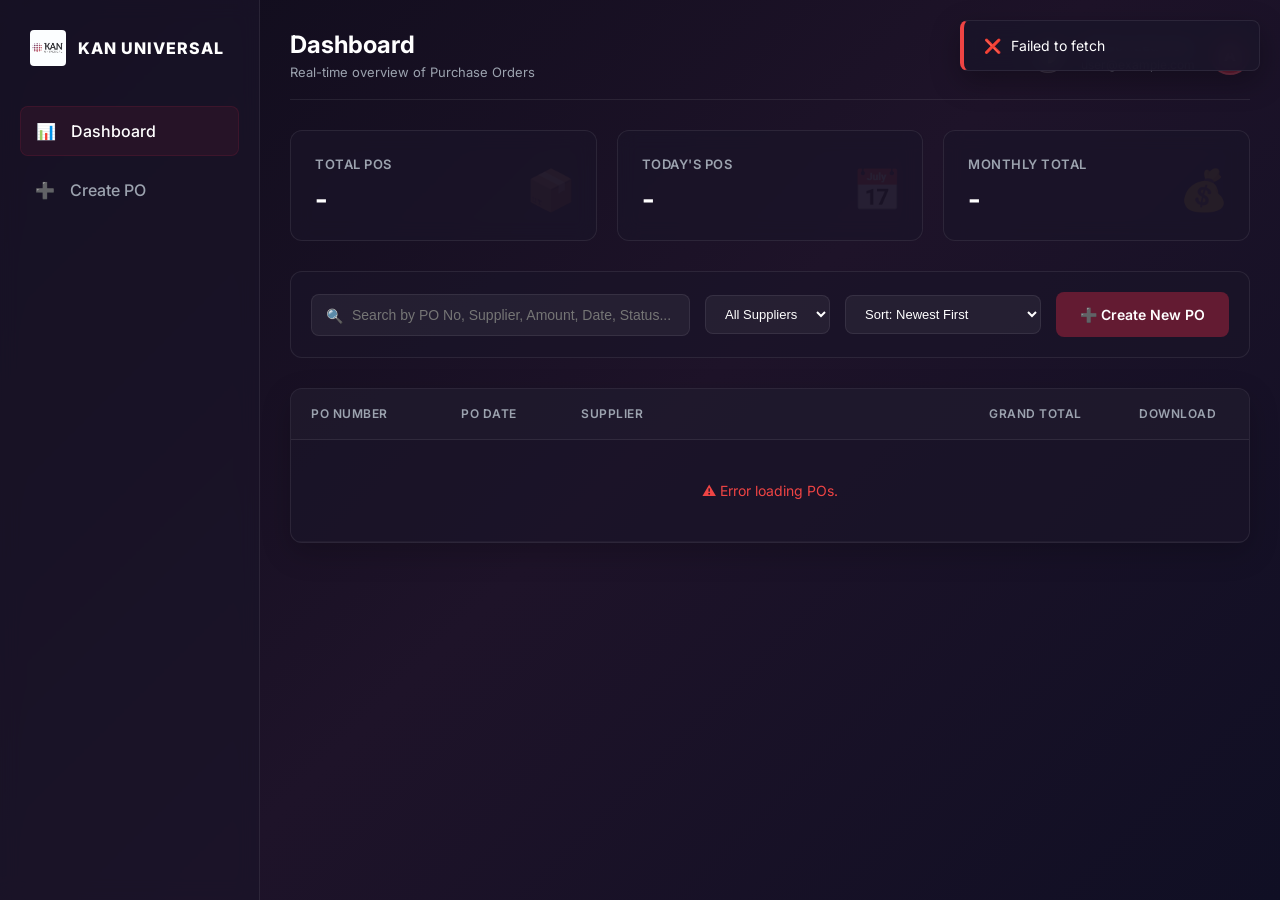
<file: index.html>
<!DOCTYPE html>
<html lang="en">
<head>
  <meta charset="UTF-8">
  <meta name="viewport" content="width=device-width, initial-scale=1.0">
  <title>Login - Purchase Order Management System</title>
  <link rel="stylesheet" href="assets/css/styles.css">
  <link rel="shortcut icon" href="https://i.imgur.com/gK9RzUp.png" type="image/x-icon">
</head>
<body>

  <div class="login-container">
    <div class="login-card">
      <div class="logo-header">
        <svg width="48" height="48" viewBox="0 0 100 100" fill="none" xmlns="http://www.w3.org/2000/svg" style="margin-bottom: 10px;">
          <circle cx="20" cy="20" r="10" fill="#E91E63" />
          <circle cx="50" cy="20" r="10" fill="#E91E63" />
          <circle cx="80" cy="20" r="10" fill="#E91E63" />
          <circle cx="20" cy="50" r="10" fill="#E91E63" />
          <circle cx="50" cy="50" r="10" fill="#D81B60" />
          <circle cx="80" cy="50" r="10" fill="#AD1457" />
          <circle cx="20" cy="80" r="10" fill="#880E4F" />
          <circle cx="50" cy="80" r="10" fill="#880E4F" />
          <circle cx="80" cy="80" r="10" fill="#880E4F" />
        </svg>
        <div class="logo-title">KAN UNIVERSAL</div>
        <div class="logo-subtitle">Purchase Order Portal</div>
      </div>

      <form id="login-form">
        <div class="form-group">
          <label for="api-url">Apps Script Web App API URL</label>
          <input type="url" id="api-url" class="form-control" placeholder="https://script.google.com/macros/s/.../exec" required>
        </div>
        <div class="form-group">
          <label for="passcode">Security Passcode</label>
          <input type="password" id="passcode" class="form-control" placeholder="Enter Access Passcode" required>
        </div>
        <button type="submit" class="btn btn-primary btn-block" id="login-btn">
          🔒 Authenticate Portal
        </button>
      </form>
      
      <div style="margin-top: 20px; font-size: 11px; color: var(--text-muted);">
        Secured connection directly to Google Spreadsheet & Drive.
      </div>
    </div>
  </div>

  <!-- Scripts -->
  <script src="js/config.js"></script>
  <script src="js/auth.js"></script>
  <script src="js/ui.js"></script>
  
  <script>
    document.getElementById('login-form').addEventListener('submit', async (e) => {
      e.preventDefault();
      const apiUrl = document.getElementById('api-url').value.trim();
      const passcode = document.getElementById('passcode').value.trim();
      const loginBtn = document.getElementById('login-btn');

      window.UI.showLoader(loginBtn, 'Connecting...');

      try {
        await window.AUTH.login(apiUrl, passcode);
        window.UI.showToast('Login successful! Loading dashboard...', 'success');
        setTimeout(() => {
          window.location.href = 'dashboard.html';
        }, 1200);
      } catch (err) {
        window.UI.showToast(err.message || 'Login failed. Please check credentials.', 'error');
        window.UI.hideLoader(loginBtn, '🔒 Authenticate Portal');
      }
    });

    // Populate fields if they exist in localStorage
    document.addEventListener('DOMContentLoaded', () => {
      if (window.CONFIG.API_URL) {
        document.getElementById('api-url').value = window.CONFIG.API_URL;
      }
      if (window.CONFIG.PASSCODE) {
        document.getElementById('passcode').value = window.CONFIG.PASSCODE;
      }
    });
  </script>
</body>
</html>
</file>
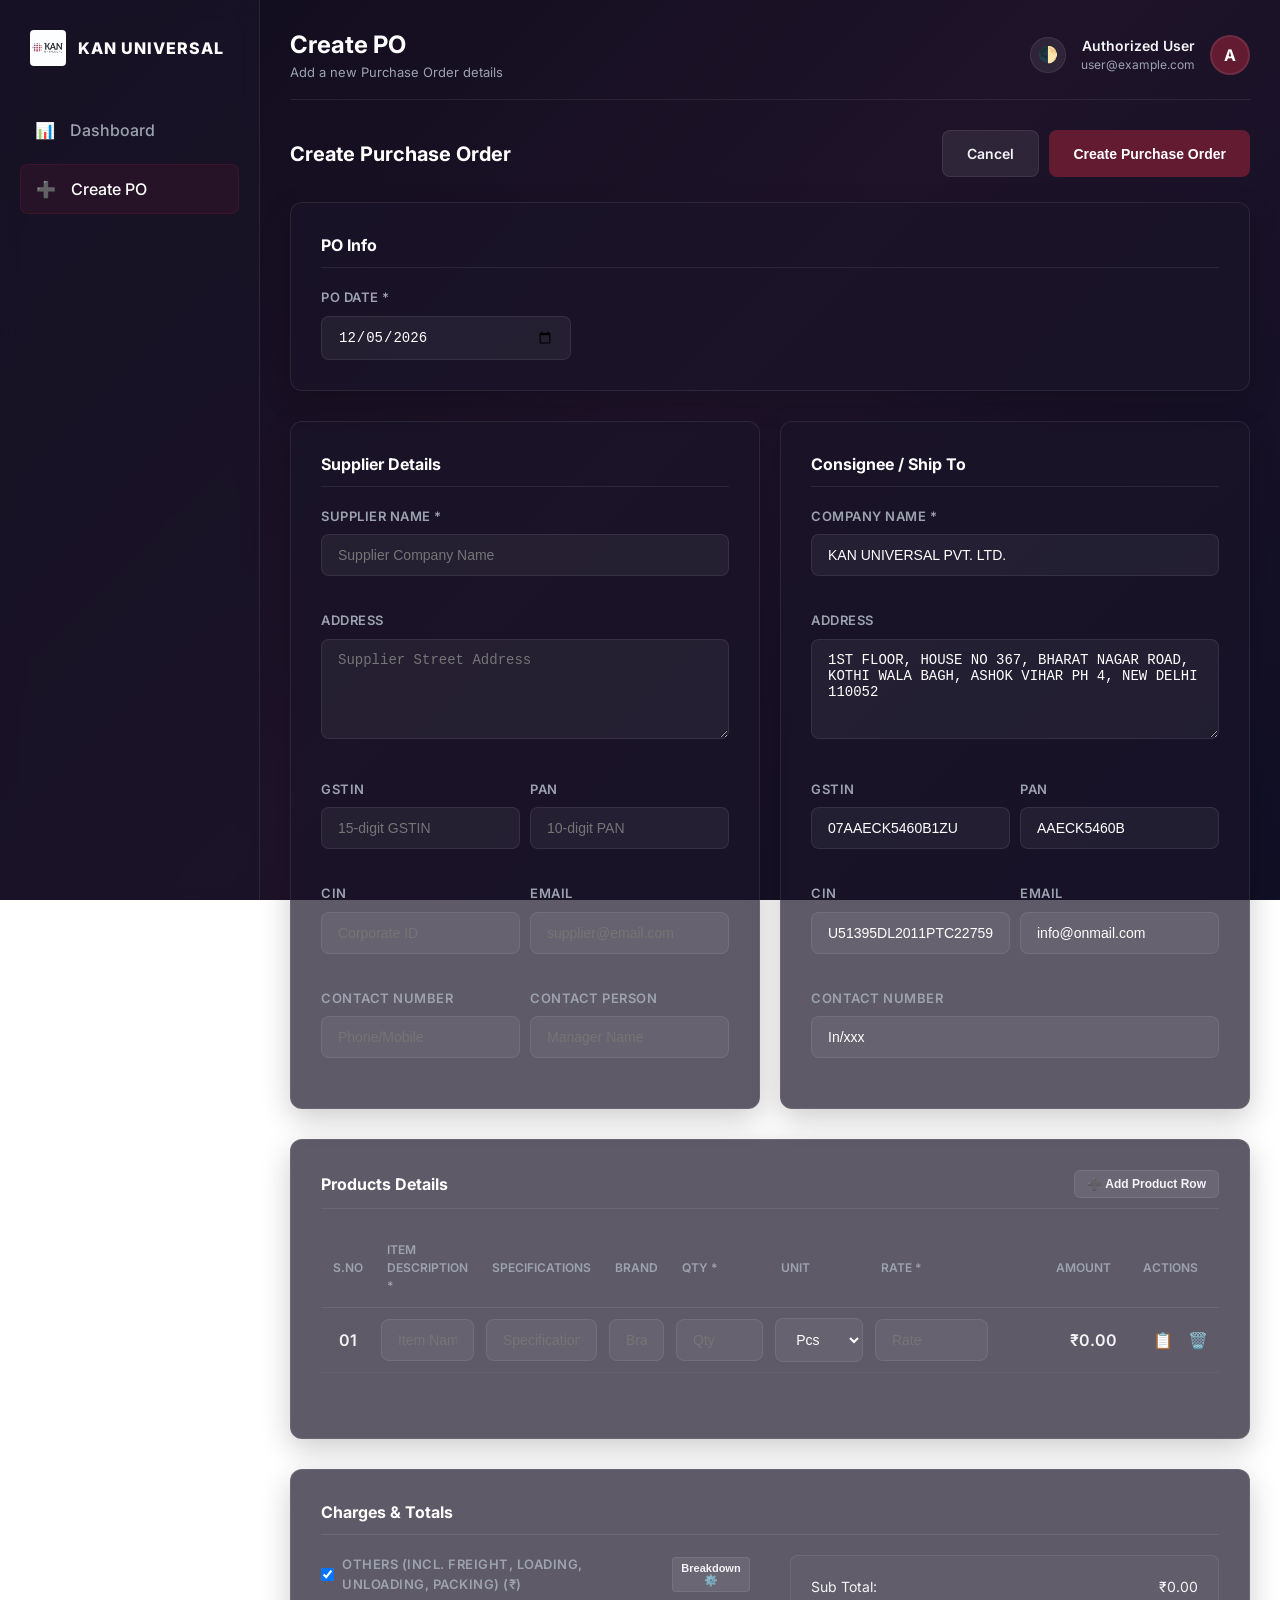
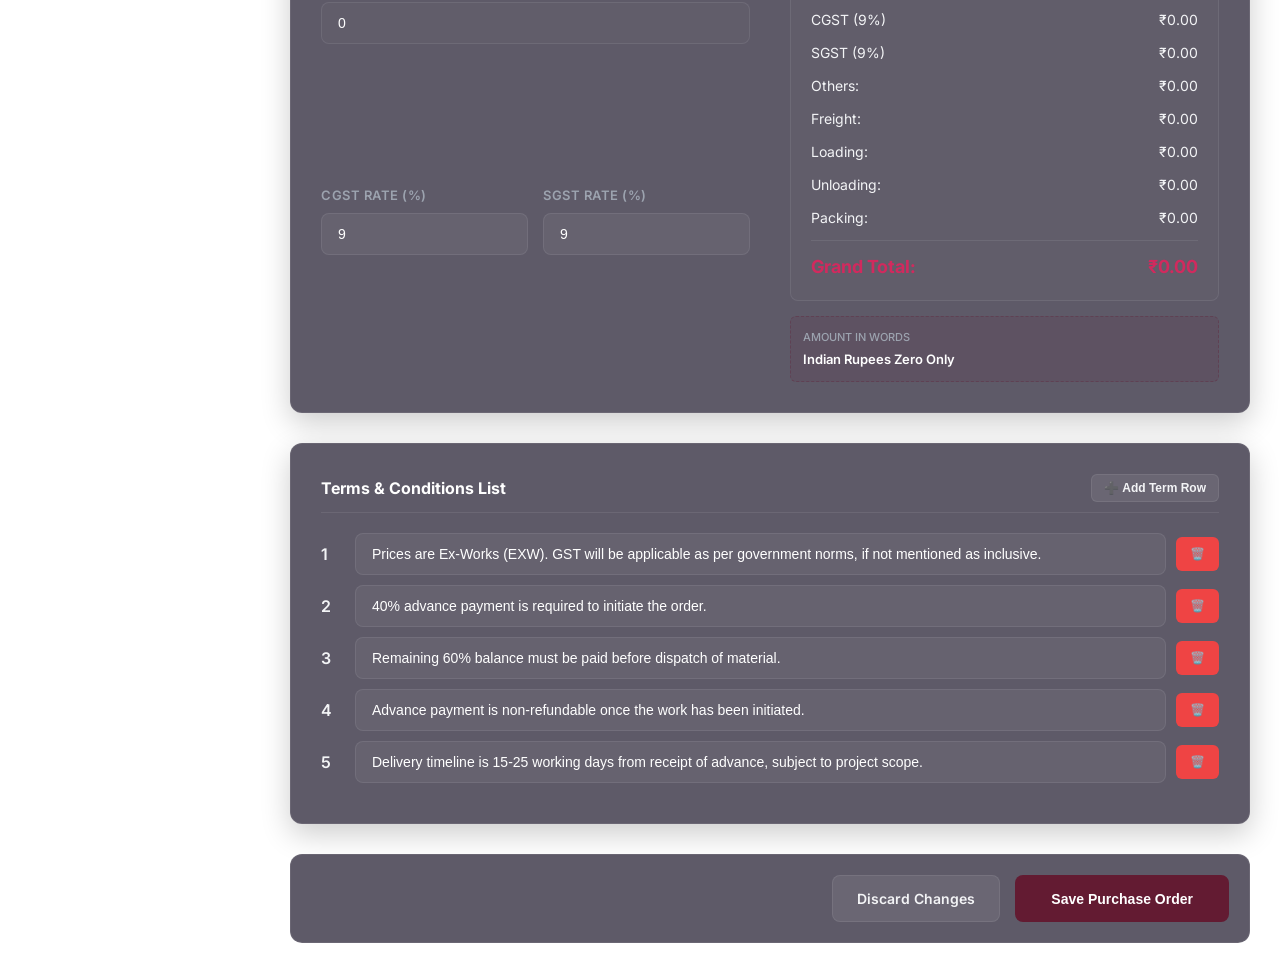
<file: create-po.html>
<!DOCTYPE html>
<html lang="en">
<head>
  <meta charset="UTF-8">
  <meta name="viewport" content="width=device-width, initial-scale=1.0">
  <title>Create Purchase Order - POMS</title>
  <link rel="stylesheet" href="assets/css/styles.css">
  <link rel="shortcut icon" href="https://i.imgur.com/gK9RzUp.png" type="image/x-icon">
</head>
<body>

  <div class="app-container">
    <!-- Sidebar -->
    <aside class="sidebar" id="sidebar-container"></aside>

    <!-- Main Content -->
    <main class="main-content">
      <!-- Navbar -->
      <nav class="navbar" id="navbar-container"></nav>

      <form id="po-form">
        <!-- Title bar -->
        <div style="display: flex; justify-content: space-between; align-items: center; margin-bottom: 25px;">
          <h2 style="font-size: 20px; font-weight: 700; color: var(--text-heading);" id="form-mode-title">Create Purchase Order</h2>
          <div style="display: flex; gap: 10px;">
            <a href="dashboard.html" class="btn btn-secondary">Cancel</a>
            <button type="submit" class="btn btn-primary" id="submit-po-btn">Create Purchase Order</button>
          </div>
        </div>

        <!-- Section 1: PO Info -->
        <div class="form-section-card">
          <div class="section-title">PO Info</div>
          <div style="max-width: 250px;">
            <div class="form-group" style="margin-bottom: 0;">
              <label for="po-date">PO Date *</label>
              <input type="date" id="po-date" class="form-control" required>
            </div>
          </div>
        </div>

        <!-- Section 2 & 3: Supplier and Ship To details -->
        <div style="display: grid; grid-template-columns: 1fr 1fr; gap: 20px; margin-bottom: 30px;">
          <!-- Supplier Details -->
          <div class="form-section-card" style="margin-bottom: 0;">
            <div class="section-title">Supplier Details</div>
            <div style="display: flex; flex-direction: column; gap: 15px;">
              <div class="form-group">
                <label for="sup-name">Supplier Name *</label>
                <input type="text" id="sup-name" class="form-control" placeholder="Supplier Company Name" required>
              </div>
              <div class="form-group">
                <label for="sup-address">Address</label>
                <textarea id="sup-address" class="form-control" placeholder="Supplier Street Address"></textarea>
              </div>
              <div style="display: grid; grid-template-columns: 1fr 1fr; gap: 10px;">
                <div class="form-group">
                  <label for="sup-gstin">GSTIN</label>
                  <input type="text" id="sup-gstin" class="form-control" placeholder="15-digit GSTIN" maxlength="15">
                </div>
                <div class="form-group">
                  <label for="sup-pan">PAN</label>
                  <input type="text" id="sup-pan" class="form-control" placeholder="10-digit PAN" maxlength="10">
                </div>
              </div>
              <div style="display: grid; grid-template-columns: 1fr 1fr; gap: 10px;">
                <div class="form-group">
                  <label for="sup-cin">CIN</label>
                  <input type="text" id="sup-cin" class="form-control" placeholder="Corporate ID" maxlength="21">
                </div>
                <div class="form-group">
                  <label for="sup-email">Email</label>
                  <input type="email" id="sup-email" class="form-control" placeholder="supplier@email.com">
                </div>
              </div>
              <div style="display: grid; grid-template-columns: 1fr 1fr; gap: 10px;">
                <div class="form-group">
                  <label for="sup-phone">Contact Number</label>
                  <input type="text" id="sup-phone" class="form-control" placeholder="Phone/Mobile">
                </div>
                <div class="form-group">
                  <label for="sup-contact-person">Contact Person</label>
                  <input type="text" id="sup-contact-person" class="form-control" placeholder="Manager Name">
                </div>
              </div>
            </div>
          </div>

          <!-- Consignee / Ship To Details -->
          <div class="form-section-card" style="margin-bottom: 0;">
            <div class="section-title">Consignee / Ship To</div>
            <div style="display: flex; flex-direction: column; gap: 15px;">
              <div class="form-group">
                <label for="ship-name">Company Name *</label>
                <input type="text" id="ship-name" class="form-control" placeholder="Shipping Company Name" required value="KAN UNIVERSAL PVT. LTD.">
              </div>
              <div class="form-group">
                <label for="ship-address">Address</label>
                <textarea id="ship-address" class="form-control" placeholder="Shipping Destination Address">1ST FLOOR, HOUSE NO 367, BHARAT NAGAR ROAD,
KOTHI WALA BAGH, ASHOK VIHAR PH 4, NEW DELHI 110052</textarea>
              </div>
              <div style="display: grid; grid-template-columns: 1fr 1fr; gap: 10px;">
                <div class="form-group">
                  <label for="ship-gstin">GSTIN</label>
                  <input type="text" id="ship-gstin" class="form-control" placeholder="15-digit GSTIN" maxlength="15" value="07AAECK5460B1ZU">
                </div>
                <div class="form-group">
                  <label for="ship-pan">PAN</label>
                  <input type="text" id="ship-pan" class="form-control" placeholder="10-digit PAN" maxlength="10" value="AAECK5460B">
                </div>
              </div>
              <div style="display: grid; grid-template-columns: 1fr 1fr; gap: 10px;">
                <div class="form-group">
                  <label for="ship-cin">CIN</label>
                  <input type="text" id="ship-cin" class="form-control" placeholder="Corporate ID" maxlength="21" value="U51395DL2011PTC227598">
                </div>
                <div class="form-group">
                  <label for="ship-email">Email</label>
                  <input type="email" id="ship-email" class="form-control" placeholder="shipping@email.com" value="info@onmail.com">
                </div>
              </div>
              <div style="display: grid; grid-template-columns: 1fr; gap: 10px;">
                <div class="form-group">
                  <label for="ship-phone">Contact Number</label>
                  <input type="text" id="ship-phone" class="form-control" placeholder="Phone/Mobile" value="In/xxx">
                </div>
              </div>
            </div>
          </div>
        </div>

        <!-- Section 4: Product details dynamic table -->
        <div class="form-section-card">
          <div class="section-title">
            <span>Products Details</span>
            <button type="button" class="btn btn-secondary btn-sm" id="add-row-btn">➕ Add Product Row</button>
          </div>
          
          <div style="overflow-x: auto; margin-bottom: 20px;">
            <table class="product-form-table">
              <thead>
                <tr>
                  <th style="width: 50px; text-align: center;">S.No</th>
                  <th>Item Description *</th>
                  <th>Specifications</th>
                  <th>Brand</th>
                  <th style="width: 110px;">Qty *</th>
                  <th style="width: 110px;">Unit</th>
                  <th style="width: 140px;">Rate *</th>
                  <th style="width: 140px; text-align: right;">Amount</th>
                  <th style="width: 100px; text-align: center;">Actions</th>
                </tr>
              </thead>
              <tbody id="product-rows">
                <!-- Rows added dynamically via JS -->
              </tbody>
            </table>
          </div>
        </div>

        <!-- Section 5: Charges and Calculations -->
        <div class="form-section-card">
          <div class="section-title">Charges & Totals</div>
          
          <div class="charges-container">
            <!-- Left Side Inputs -->
            <div class="charges-inputs">

              <div class="form-group" style="grid-column: span 2;">
                <div style="display: flex; justify-content: space-between; align-items: center; margin-bottom: 8px;">
                  <div style="display: flex; align-items: center; gap: 8px;">
                    <input type="checkbox" id="show-others" checked style="cursor: pointer; width: 15px; height: 15px;">
                    <label for="show-others" style="margin-bottom: 0; cursor: pointer; font-size: 13px; font-weight: 600; text-transform: uppercase;">Others (Incl. Freight, Loading, Unloading, Packing) (₹)</label>
                  </div>
                  <button type="button" class="btn btn-secondary btn-sm" id="toggle-others-breakdown-btn" style="padding: 4px 8px; font-size: 11px; border-radius: 4px;">Breakdown ⚙️</button>
                </div>
                <input type="number" step="any" min="0" id="others" class="form-control" value="0" readonly style="background: rgba(255, 255, 255, 0.02); cursor: not-allowed;" title="Calculated from breakdown below">
                
                <!-- Collapsible Breakdown Panel -->
                <div id="others-breakdown-panel" style="display: none; margin-top: 15px; padding: 15px; background: rgba(0, 0, 0, 0.15); border: 1px dashed var(--card-border); border-radius: 8px; grid-template-columns: 1fr 1fr; gap: 15px;">
                  <div class="form-group">
                    <div style="display: flex; align-items: center; gap: 8px; margin-bottom: 8px;">
                      <input type="checkbox" id="show-freight" checked style="cursor: pointer; width: 14px; height: 14px;">
                      <label for="show-freight" style="margin-bottom: 0; cursor: pointer; font-size: 11px; font-weight: 600; text-transform: uppercase;">Freight (₹)</label>
                    </div>
                    <input type="number" step="any" min="0" id="freight" class="form-control breakdown-input" value="0">
                  </div>
                  <div class="form-group">
                    <div style="display: flex; align-items: center; gap: 8px; margin-bottom: 8px;">
                      <input type="checkbox" id="show-loading" checked style="cursor: pointer; width: 14px; height: 14px;">
                      <label for="show-loading" style="margin-bottom: 0; cursor: pointer; font-size: 11px; font-weight: 600; text-transform: uppercase;">Loading (₹)</label>
                    </div>
                    <input type="number" step="any" min="0" id="loading" class="form-control breakdown-input" value="0">
                  </div>
                  <div class="form-group">
                    <div style="display: flex; align-items: center; gap: 8px; margin-bottom: 8px;">
                      <input type="checkbox" id="show-unloading" checked style="cursor: pointer; width: 14px; height: 14px;">
                      <label for="show-unloading" style="margin-bottom: 0; cursor: pointer; font-size: 11px; font-weight: 600; text-transform: uppercase;">Unloading (₹)</label>
                    </div>
                    <input type="number" step="any" min="0" id="unloading" class="form-control breakdown-input" value="0">
                  </div>
                  <div class="form-group">
                    <div style="display: flex; align-items: center; gap: 8px; margin-bottom: 8px;">
                      <input type="checkbox" id="show-packing" checked style="cursor: pointer; width: 14px; height: 14px;">
                      <label for="show-packing" style="margin-bottom: 0; cursor: pointer; font-size: 11px; font-weight: 600; text-transform: uppercase;">Packing (₹)</label>
                    </div>
                    <input type="number" step="any" min="0" id="packing" class="form-control breakdown-input" value="0">
                  </div>
                </div>
              </div>
              <div class="form-group" id="cgst-rate-group">
                <label for="cgst-rate">CGST Rate (%)</label>
                <input type="number" step="any" min="0" id="cgst-rate" class="form-control" value="9">
              </div>
              <div class="form-group" id="sgst-rate-group">
                <label for="sgst-rate">SGST Rate (%)</label>
                <input type="number" step="any" min="0" id="sgst-rate" class="form-control" value="9">
              </div>

            </div>
            
            <!-- Right Side Totals Output -->
            <div>
              <div class="charges-summary">
                <div class="summary-row">
                  <span>Sub Total:</span>
                  <span id="txt-subtotal">₹0.00</span>
                </div>
                <div class="summary-row" id="row-summary-cgst">
                  <span id="lbl-cgst">CGST (9%):</span>
                  <span id="txt-cgst">₹0.00</span>
                </div>
                <div class="summary-row" id="row-summary-sgst">
                  <span id="lbl-sgst">SGST (9%):</span>
                  <span id="txt-sgst">₹0.00</span>
                </div>

                <div class="summary-row" id="row-summary-others">
                  <span>Others:</span>
                  <span id="txt-others">₹0.00</span>
                </div>
                <div class="summary-row" id="row-summary-freight" style="display: none;">
                  <span>Freight:</span>
                  <span id="txt-freight">₹0.00</span>
                </div>
                <div class="summary-row" id="row-summary-loading" style="display: none;">
                  <span>Loading:</span>
                  <span id="txt-loading">₹0.00</span>
                </div>
                <div class="summary-row" id="row-summary-unloading" style="display: none;">
                  <span>Unloading:</span>
                  <span id="txt-unloading">₹0.00</span>
                </div>
                <div class="summary-row" id="row-summary-packing" style="display: none;">
                  <span>Packing:</span>
                  <span id="txt-packing">₹0.00</span>
                </div>

                <div class="summary-row grand-total">
                  <span>Grand Total:</span>
                  <span id="txt-grandtotal">₹0.00</span>
                </div>
              </div>
              <div class="amount-words-box">
                <div style="font-size: 11px; text-transform: uppercase; color: var(--text-secondary); margin-bottom: 4px;">Amount in Words</div>
                <div id="amount-words-text" style="font-weight: 600;">Zero Rupees Only</div>
              </div>
            </div>
          </div>
        </div>

        <!-- Section 6: Terms & Conditions -->
        <div class="form-section-card" style="margin-bottom: 30px;">
          <div class="section-title">
            <span>Terms & Conditions List</span>
            <button type="button" class="btn btn-secondary btn-sm" id="add-term-btn">➕ Add Term Row</button>
          </div>
          <div id="terms-list">
            <!-- Terms rows added dynamically via JS -->
          </div>
        </div>

        <!-- Sticky Submit Panel -->
        <div style="background: var(--panel-bg); border: 1px solid var(--card-border); padding: 20px; border-radius: var(--border-radius); display: flex; justify-content: flex-end; gap: 15px;">
          <a href="dashboard.html" class="btn btn-secondary">Discard Changes</a>
          <button type="submit" class="btn btn-primary" style="padding: 12px 36px;" id="bottom-submit-po-btn">Save Purchase Order</button>
        </div>
      </form>
    </main>
  </div>

  <script src="js/config.js"></script>
  <script src="js/auth.js"></script>
  <script src="js/utils.js"></script>
  <script src="js/validation.js"></script>
  <script src="js/calculation.js"></script>
  <script src="js/api.js"></script>
  <script src="js/ui.js"></script>
  <script src="js/crud.js"></script>

  <script>
    document.addEventListener('DOMContentLoaded', async () => {
      // 1. Initialize Layout components
      await window.UI.initLayout('Create PO', 'Add a new Purchase Order details');
      
      // 2. Initialize Create form controls
      window.CRUD.initCreateForm();

      // Mirror bottom submit button click to main form submit
      const bottomSubmit = document.getElementById('bottom-submit-po-btn');
      bottomSubmit.addEventListener('click', (e) => {
        // Form submission is handled by the submit listener on po-form
      });
    });
  </script>
</body>
</html>
</file>
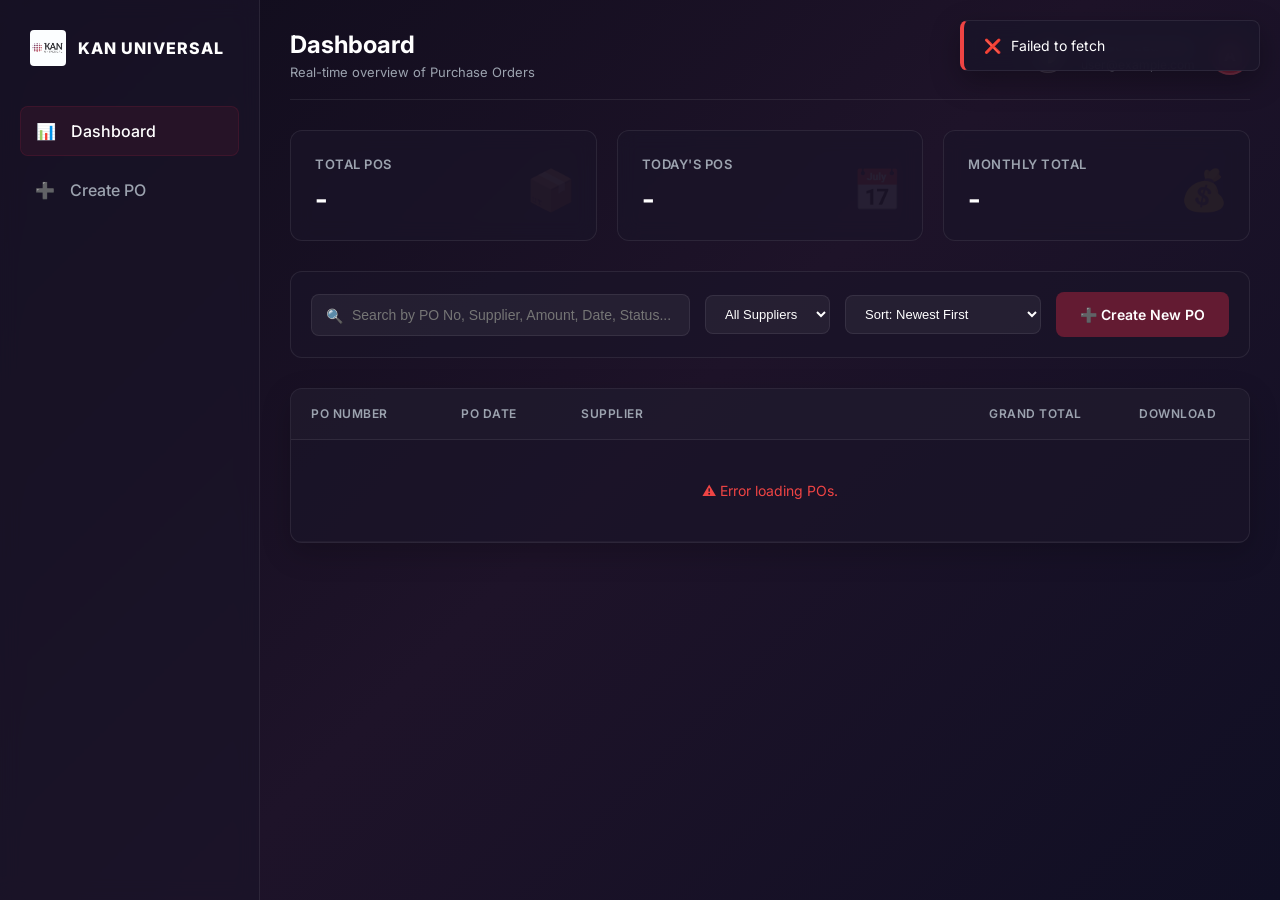
<file: dashboard.html>
<!DOCTYPE html>
<html lang="en">
<head>
  <meta charset="UTF-8">
  <meta name="viewport" content="width=device-width, initial-scale=1.0">
  <title>Dashboard - Purchase Order Management System</title>
  <link rel="stylesheet" href="assets/css/styles.css">
  <link rel="shortcut icon" href="https://i.imgur.com/gK9RzUp.png" type="image/x-icon">
</head>
<body>

  <div class="app-container">
    <!-- Sidebar Component Container -->
    <aside class="sidebar" id="sidebar-container"></aside>

    <!-- Main Content -->
    <main class="main-content">
      <!-- Navbar Component Container -->
      <nav class="navbar" id="navbar-container"></nav>

      <!-- KPI Metrics Grid -->
      <div class="metrics-grid">
        <div class="metric-card">
          <div class="metric-title">Total POs</div>
          <div class="metric-value" id="stat-total-count">-</div>
          <div class="metric-icon">📦</div>
        </div>
        <div class="metric-card">
          <div class="metric-title">Today's POs</div>
          <div class="metric-value" id="stat-today-count">-</div>
          <div class="metric-icon">📅</div>
        </div>
        <div class="metric-card">
          <div class="metric-title">Monthly Total</div>
          <div class="metric-value" id="stat-monthly-total">-</div>
          <div class="metric-icon">💰</div>
        </div>

      </div>

      <!-- Controls Panel -->
      <div class="controls-panel">
        <div class="search-input-wrapper">
          <input type="text" id="search-input" class="form-control" placeholder="Search by PO No, Supplier, Amount, Date, Status...">
        </div>
        


        <div class="filter-group">
          <select id="filter-supplier" class="form-control">
            <option value="">All Suppliers</option>
            <!-- Dynamically Loaded -->
          </select>
        </div>

        <div class="filter-group">
          <select id="sort-select" class="form-control">
            <option value="newest">Sort: Newest First</option>
            <option value="oldest">Sort: Oldest First</option>
            <option value="supplier">Sort: Supplier Name</option>
            <option value="ponumber">Sort: PO Number</option>
            <option value="amount">Sort: Amount (High-Low)</option>
          </select>
        </div>

        <a href="create-po.html" class="btn btn-primary">
          ➕ Create New PO
        </a>
      </div>

      <!-- Main PO List Table -->
      <div class="table-container">
        <table class="po-table">
          <thead>
            <tr>
              <th style="width: 150px;">PO Number</th>
              <th style="width: 120px;">PO Date</th>
              <th>Supplier</th>
              <th style="width: 150px;">Grand Total</th>
              <th style="width: 130px;">Download</th>
            </tr>
          </thead>
          <tbody id="po-list-rows">
            <!-- Loaded dynamically -->
          </tbody>
        </table>
      </div>
    </main>
  </div>

  <!-- Scripts -->
  <script src="js/config.js"></script>
  <script src="js/auth.js"></script>
  <script src="js/utils.js"></script>
  <script src="js/api.js"></script>
  <script src="js/ui.js"></script>
  <script src="js/dashboard.js"></script>
  
  <script>
    document.addEventListener('DOMContentLoaded', async () => {
      // 1. Load Navbar / Sidebar components
      await window.UI.initLayout('Dashboard', 'Real-time overview of Purchase Orders');
      
      // 2. Initialize dashboard controller
      await window.DASHBOARD.init();
    });
  </script>
</body>
</html>
</file>
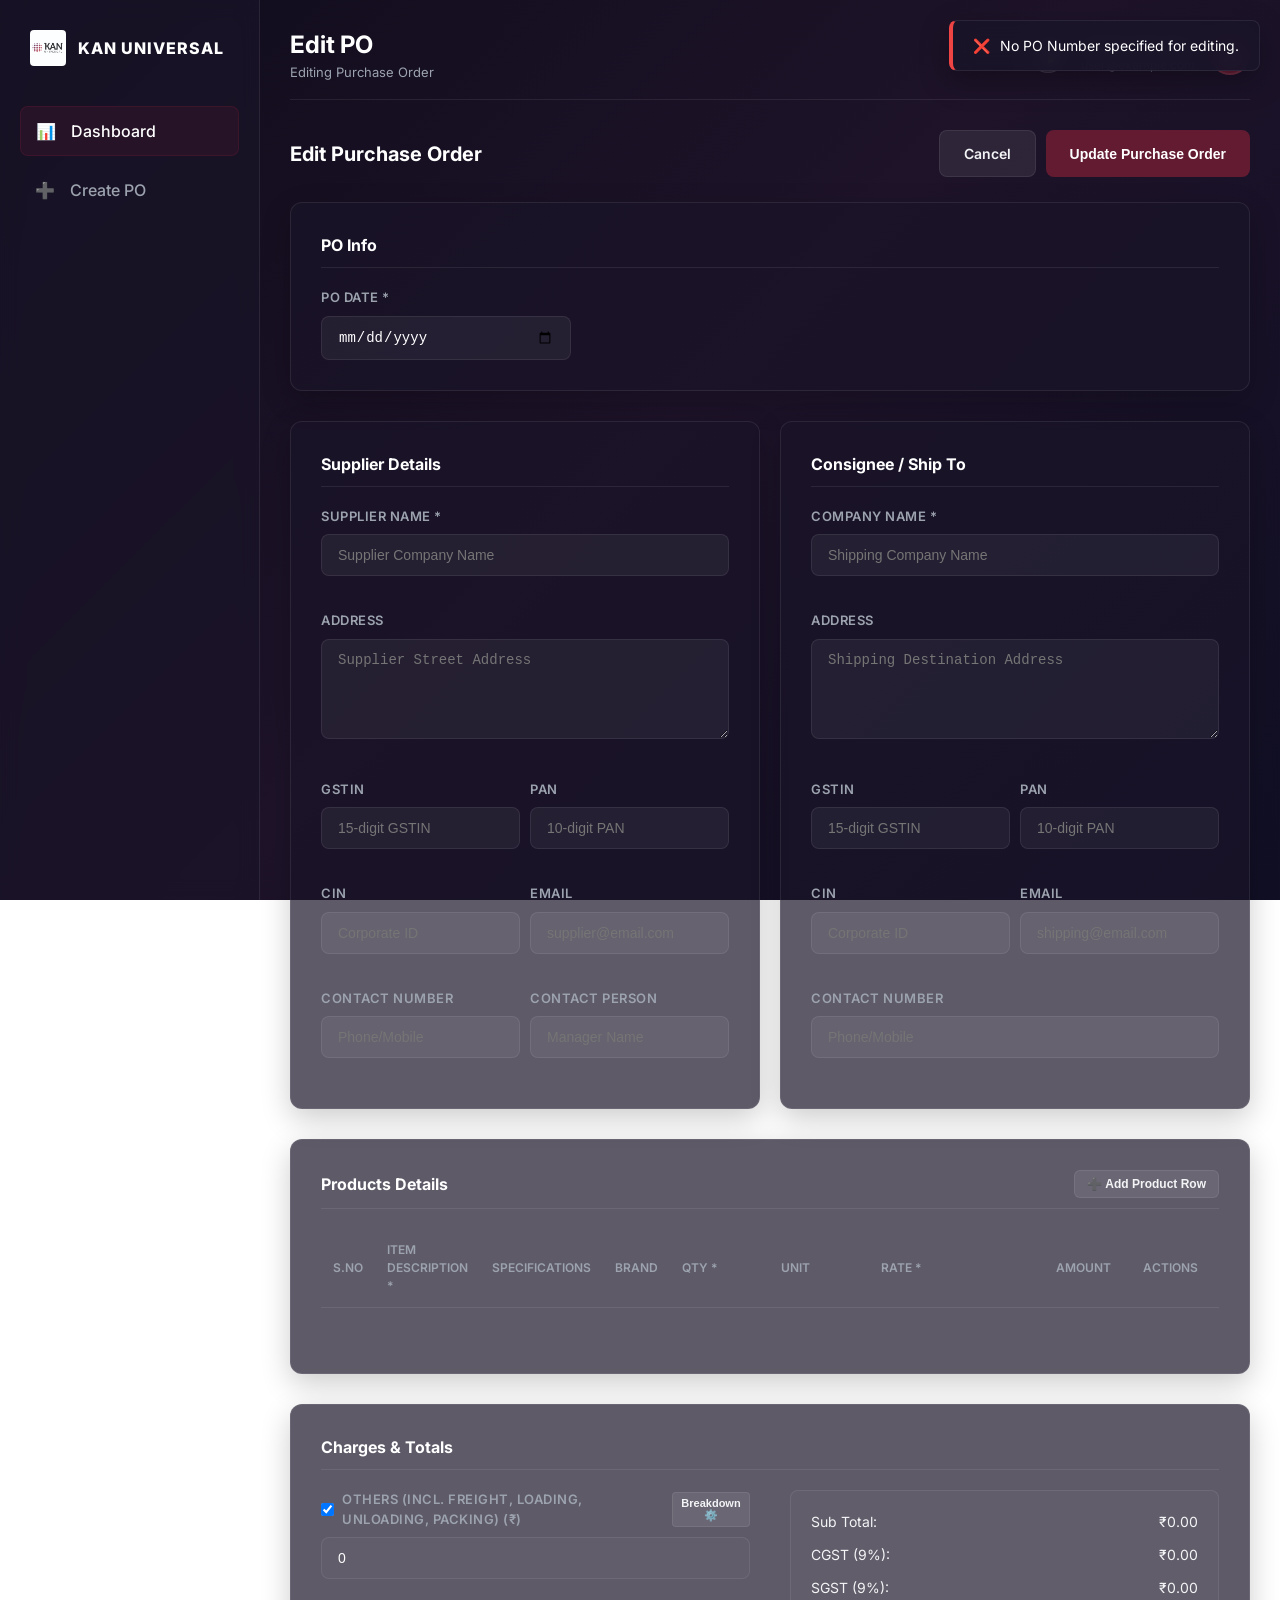
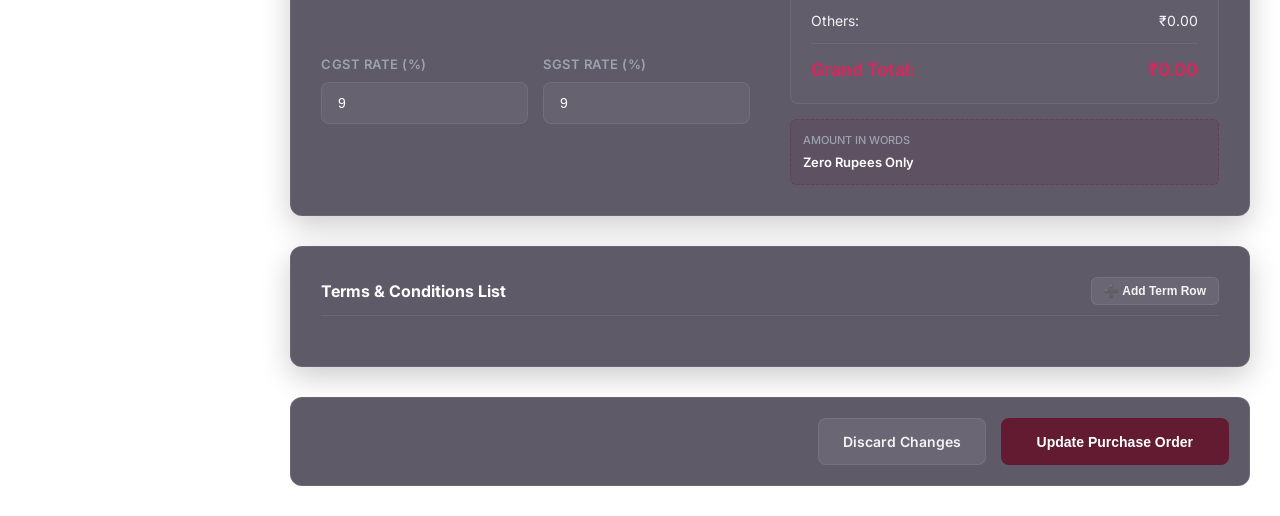
<file: edit-po.html>
<!DOCTYPE html>
<html lang="en">
<head>
  <meta charset="UTF-8">
  <meta name="viewport" content="width=device-width, initial-scale=1.0">
  <title>Edit Purchase Order - POMS</title>
  <link rel="stylesheet" href="assets/css/styles.css">
  <link rel="shortcut icon" href="https://i.imgur.com/gK9RzUp.png" type="image/x-icon">
</head>
<body>

  <div class="app-container">
    <!-- Sidebar -->
    <aside class="sidebar" id="sidebar-container"></aside>

    <!-- Main Content -->
    <main class="main-content">
      <!-- Navbar -->
      <nav class="navbar" id="navbar-container"></nav>

      <form id="po-form">
        <!-- Title bar -->
        <div style="display: flex; justify-content: space-between; align-items: center; margin-bottom: 25px;">
          <h2 style="font-size: 20px; font-weight: 700; color: var(--text-heading);" id="form-mode-title">Edit Purchase Order</h2>
          <div style="display: flex; gap: 10px;">
            <a href="dashboard.html" class="btn btn-secondary">Cancel</a>
            <button type="submit" class="btn btn-primary" id="submit-po-btn">Update Purchase Order</button>
          </div>
        </div>

        <!-- Section 1: PO Info -->
        <div class="form-section-card">
          <div class="section-title">PO Info</div>
          <div style="max-width: 250px;">
            <div class="form-group" style="margin-bottom: 0;">
              <label for="po-date">PO Date *</label>
              <input type="date" id="po-date" class="form-control" required>
            </div>
          </div>
        </div>

        <!-- Section 2 & 3: Supplier and Ship To details -->
        <div style="display: grid; grid-template-columns: 1fr 1fr; gap: 20px; margin-bottom: 30px;">
          <!-- Supplier Details -->
          <div class="form-section-card" style="margin-bottom: 0;">
            <div class="section-title">Supplier Details</div>
            <div style="display: flex; flex-direction: column; gap: 15px;">
              <div class="form-group">
                <label for="sup-name">Supplier Name *</label>
                <input type="text" id="sup-name" class="form-control" placeholder="Supplier Company Name" required>
              </div>
              <div class="form-group">
                <label for="sup-address">Address</label>
                <textarea id="sup-address" class="form-control" placeholder="Supplier Street Address"></textarea>
              </div>
              <div style="display: grid; grid-template-columns: 1fr 1fr; gap: 10px;">
                <div class="form-group">
                  <label for="sup-gstin">GSTIN</label>
                  <input type="text" id="sup-gstin" class="form-control" placeholder="15-digit GSTIN" maxlength="15">
                </div>
                <div class="form-group">
                  <label for="sup-pan">PAN</label>
                  <input type="text" id="sup-pan" class="form-control" placeholder="10-digit PAN" maxlength="10">
                </div>
              </div>
              <div style="display: grid; grid-template-columns: 1fr 1fr; gap: 10px;">
                <div class="form-group">
                  <label for="sup-cin">CIN</label>
                  <input type="text" id="sup-cin" class="form-control" placeholder="Corporate ID" maxlength="21">
                </div>
                <div class="form-group">
                  <label for="sup-email">Email</label>
                  <input type="email" id="sup-email" class="form-control" placeholder="supplier@email.com">
                </div>
              </div>
              <div style="display: grid; grid-template-columns: 1fr 1fr; gap: 10px;">
                <div class="form-group">
                  <label for="sup-phone">Contact Number</label>
                  <input type="text" id="sup-phone" class="form-control" placeholder="Phone/Mobile">
                </div>
                <div class="form-group">
                  <label for="sup-contact-person">Contact Person</label>
                  <input type="text" id="sup-contact-person" class="form-control" placeholder="Manager Name">
                </div>
              </div>
            </div>
          </div>

          <!-- Consignee / Ship To Details -->
          <div class="form-section-card" style="margin-bottom: 0;">
            <div class="section-title">Consignee / Ship To</div>
            <div style="display: flex; flex-direction: column; gap: 15px;">
              <div class="form-group">
                <label for="ship-name">Company Name *</label>
                <input type="text" id="ship-name" class="form-control" placeholder="Shipping Company Name" required>
              </div>
              <div class="form-group">
                <label for="ship-address">Address</label>
                <textarea id="ship-address" class="form-control" placeholder="Shipping Destination Address"></textarea>
              </div>
              <div style="display: grid; grid-template-columns: 1fr 1fr; gap: 10px;">
                <div class="form-group">
                  <label for="ship-gstin">GSTIN</label>
                  <input type="text" id="ship-gstin" class="form-control" placeholder="15-digit GSTIN" maxlength="15">
                </div>
                <div class="form-group">
                  <label for="ship-pan">PAN</label>
                  <input type="text" id="ship-pan" class="form-control" placeholder="10-digit PAN" maxlength="10">
                </div>
              </div>
              <div style="display: grid; grid-template-columns: 1fr 1fr; gap: 10px;">
                <div class="form-group">
                  <label for="ship-cin">CIN</label>
                  <input type="text" id="ship-cin" class="form-control" placeholder="Corporate ID" maxlength="21">
                </div>
                <div class="form-group">
                  <label for="ship-email">Email</label>
                  <input type="email" id="ship-email" class="form-control" placeholder="shipping@email.com">
                </div>
              </div>
              <div style="display: grid; grid-template-columns: 1fr; gap: 10px;">
                <div class="form-group">
                  <label for="ship-phone">Contact Number</label>
                  <input type="text" id="ship-phone" class="form-control" placeholder="Phone/Mobile">
                </div>
              </div>
            </div>
          </div>
        </div>

        <!-- Section 4: Product details dynamic table -->
        <div class="form-section-card">
          <div class="section-title">
            <span>Products Details</span>
            <button type="button" class="btn btn-secondary btn-sm" id="add-row-btn">➕ Add Product Row</button>
          </div>
          
          <div style="overflow-x: auto; margin-bottom: 20px;">
            <table class="product-form-table">
              <thead>
                <tr>
                  <th style="width: 50px; text-align: center;">S.No</th>
                  <th>Item Description *</th>
                  <th>Specifications</th>
                  <th>Brand</th>
                  <th style="width: 110px;">Qty *</th>
                  <th style="width: 110px;">Unit</th>
                  <th style="width: 140px;">Rate *</th>
                  <th style="width: 140px; text-align: right;">Amount</th>
                  <th style="width: 100px; text-align: center;">Actions</th>
                </tr>
              </thead>
              <tbody id="product-rows">
                <!-- Rows added dynamically via JS -->
              </tbody>
            </table>
          </div>
        </div>

        <!-- Section 5: Charges and Calculations -->
        <div class="form-section-card">
          <div class="section-title">Charges & Totals</div>
          
          <div class="charges-container">
            <!-- Left Side Inputs -->
            <div class="charges-inputs">

              <div class="form-group" style="grid-column: span 2;">
                <div style="display: flex; justify-content: space-between; align-items: center; margin-bottom: 8px;">
                  <div style="display: flex; align-items: center; gap: 8px;">
                    <input type="checkbox" id="show-others" checked style="cursor: pointer; width: 15px; height: 15px;">
                    <label for="show-others" style="margin-bottom: 0; cursor: pointer; font-size: 13px; font-weight: 600; text-transform: uppercase;">Others (Incl. Freight, Loading, Unloading, Packing) (₹)</label>
                  </div>
                  <button type="button" class="btn btn-secondary btn-sm" id="toggle-others-breakdown-btn" style="padding: 4px 8px; font-size: 11px; border-radius: 4px;">Breakdown ⚙️</button>
                </div>
                <input type="number" step="any" min="0" id="others" class="form-control" value="0" readonly style="background: rgba(255, 255, 255, 0.02); cursor: not-allowed;" title="Calculated from breakdown below">
                
                <!-- Collapsible Breakdown Panel -->
                <div id="others-breakdown-panel" style="display: none; margin-top: 15px; padding: 15px; background: rgba(0, 0, 0, 0.15); border: 1px dashed var(--card-border); border-radius: 8px; grid-template-columns: 1fr 1fr; gap: 15px;">
                  <div class="form-group">
                    <div style="display: flex; align-items: center; gap: 8px; margin-bottom: 8px;">
                      <input type="checkbox" id="show-freight" checked style="cursor: pointer; width: 14px; height: 14px;">
                      <label for="show-freight" style="margin-bottom: 0; cursor: pointer; font-size: 11px; font-weight: 600; text-transform: uppercase;">Freight (₹)</label>
                    </div>
                    <input type="number" step="any" min="0" id="freight" class="form-control breakdown-input" value="0">
                  </div>
                  <div class="form-group">
                    <div style="display: flex; align-items: center; gap: 8px; margin-bottom: 8px;">
                      <input type="checkbox" id="show-loading" checked style="cursor: pointer; width: 14px; height: 14px;">
                      <label for="show-loading" style="margin-bottom: 0; cursor: pointer; font-size: 11px; font-weight: 600; text-transform: uppercase;">Loading (₹)</label>
                    </div>
                    <input type="number" step="any" min="0" id="loading" class="form-control breakdown-input" value="0">
                  </div>
                  <div class="form-group">
                    <div style="display: flex; align-items: center; gap: 8px; margin-bottom: 8px;">
                      <input type="checkbox" id="show-unloading" checked style="cursor: pointer; width: 14px; height: 14px;">
                      <label for="show-unloading" style="margin-bottom: 0; cursor: pointer; font-size: 11px; font-weight: 600; text-transform: uppercase;">Unloading (₹)</label>
                    </div>
                    <input type="number" step="any" min="0" id="unloading" class="form-control breakdown-input" value="0">
                  </div>
                  <div class="form-group">
                    <div style="display: flex; align-items: center; gap: 8px; margin-bottom: 8px;">
                      <input type="checkbox" id="show-packing" checked style="cursor: pointer; width: 14px; height: 14px;">
                      <label for="show-packing" style="margin-bottom: 0; cursor: pointer; font-size: 11px; font-weight: 600; text-transform: uppercase;">Packing (₹)</label>
                    </div>
                    <input type="number" step="any" min="0" id="packing" class="form-control breakdown-input" value="0">
                  </div>
                </div>
              </div>
              <div class="form-group" id="cgst-rate-group">
                <label for="cgst-rate">CGST Rate (%)</label>
                <input type="number" step="any" min="0" id="cgst-rate" class="form-control" value="9">
              </div>
              <div class="form-group" id="sgst-rate-group">
                <label for="sgst-rate">SGST Rate (%)</label>
                <input type="number" step="any" min="0" id="sgst-rate" class="form-control" value="9">
              </div>

            </div>
            
            <!-- Right Side Totals Output -->
            <div>
              <div class="charges-summary">
                <div class="summary-row">
                  <span>Sub Total:</span>
                  <span id="txt-subtotal">₹0.00</span>
                </div>
                <div class="summary-row" id="row-summary-cgst">
                  <span id="lbl-cgst">CGST (9%):</span>
                  <span id="txt-cgst">₹0.00</span>
                </div>
                <div class="summary-row" id="row-summary-sgst">
                  <span id="lbl-sgst">SGST (9%):</span>
                  <span id="txt-sgst">₹0.00</span>
                </div>

                <div class="summary-row" id="row-summary-others">
                  <span>Others:</span>
                  <span id="txt-others">₹0.00</span>
                </div>
                <div class="summary-row" id="row-summary-freight" style="display: none;">
                  <span>Freight:</span>
                  <span id="txt-freight">₹0.00</span>
                </div>
                <div class="summary-row" id="row-summary-loading" style="display: none;">
                  <span>Loading:</span>
                  <span id="txt-loading">₹0.00</span>
                </div>
                <div class="summary-row" id="row-summary-unloading" style="display: none;">
                  <span>Unloading:</span>
                  <span id="txt-unloading">₹0.00</span>
                </div>
                <div class="summary-row" id="row-summary-packing" style="display: none;">
                  <span>Packing:</span>
                  <span id="txt-packing">₹0.00</span>
                </div>

                <div class="summary-row grand-total">
                  <span>Grand Total:</span>
                  <span id="txt-grandtotal">₹0.00</span>
                </div>
              </div>
              <div class="amount-words-box">
                <div style="font-size: 11px; text-transform: uppercase; color: var(--text-secondary); margin-bottom: 4px;">Amount in Words</div>
                <div id="amount-words-text" style="font-weight: 600;">Zero Rupees Only</div>
              </div>
            </div>
          </div>
        </div>

        <!-- Section 6: Terms & Conditions -->
        <div class="form-section-card" style="margin-bottom: 30px;">
          <div class="section-title">
            <span>Terms & Conditions List</span>
            <button type="button" class="btn btn-secondary btn-sm" id="add-term-btn">➕ Add Term Row</button>
          </div>
          <div id="terms-list">
            <!-- Terms rows added dynamically via JS -->
          </div>
        </div>

        <!-- Sticky Submit Panel -->
        <div style="background: var(--panel-bg); border: 1px solid var(--card-border); padding: 20px; border-radius: var(--border-radius); display: flex; justify-content: flex-end; gap: 15px;">
          <a href="dashboard.html" class="btn btn-secondary">Discard Changes</a>
          <button type="submit" class="btn btn-primary" style="padding: 12px 36px;" id="bottom-submit-po-btn">Update Purchase Order</button>
        </div>
      </form>
    </main>
  </div>

  <script src="js/config.js"></script>
  <script src="js/auth.js"></script>
  <script src="js/utils.js"></script>
  <script src="js/validation.js"></script>
  <script src="js/calculation.js"></script>
  <script src="js/api.js"></script>
  <script src="js/ui.js"></script>
  <script src="js/crud.js"></script>

  <script>
    document.addEventListener('DOMContentLoaded', async () => {
      // 1. Extract PO Number from URL parameters
      const urlParams = new URLSearchParams(window.location.search);
      const poNo = urlParams.get('id');

      // 2. Initialize Layout components
      await window.UI.initLayout('Edit PO', `Editing ${poNo || 'Purchase Order'}`);
      
      // 3. Initialize edit form controls
      await window.CRUD.initEditForm(poNo);
    });
  </script>
</body>
</html>
</file>
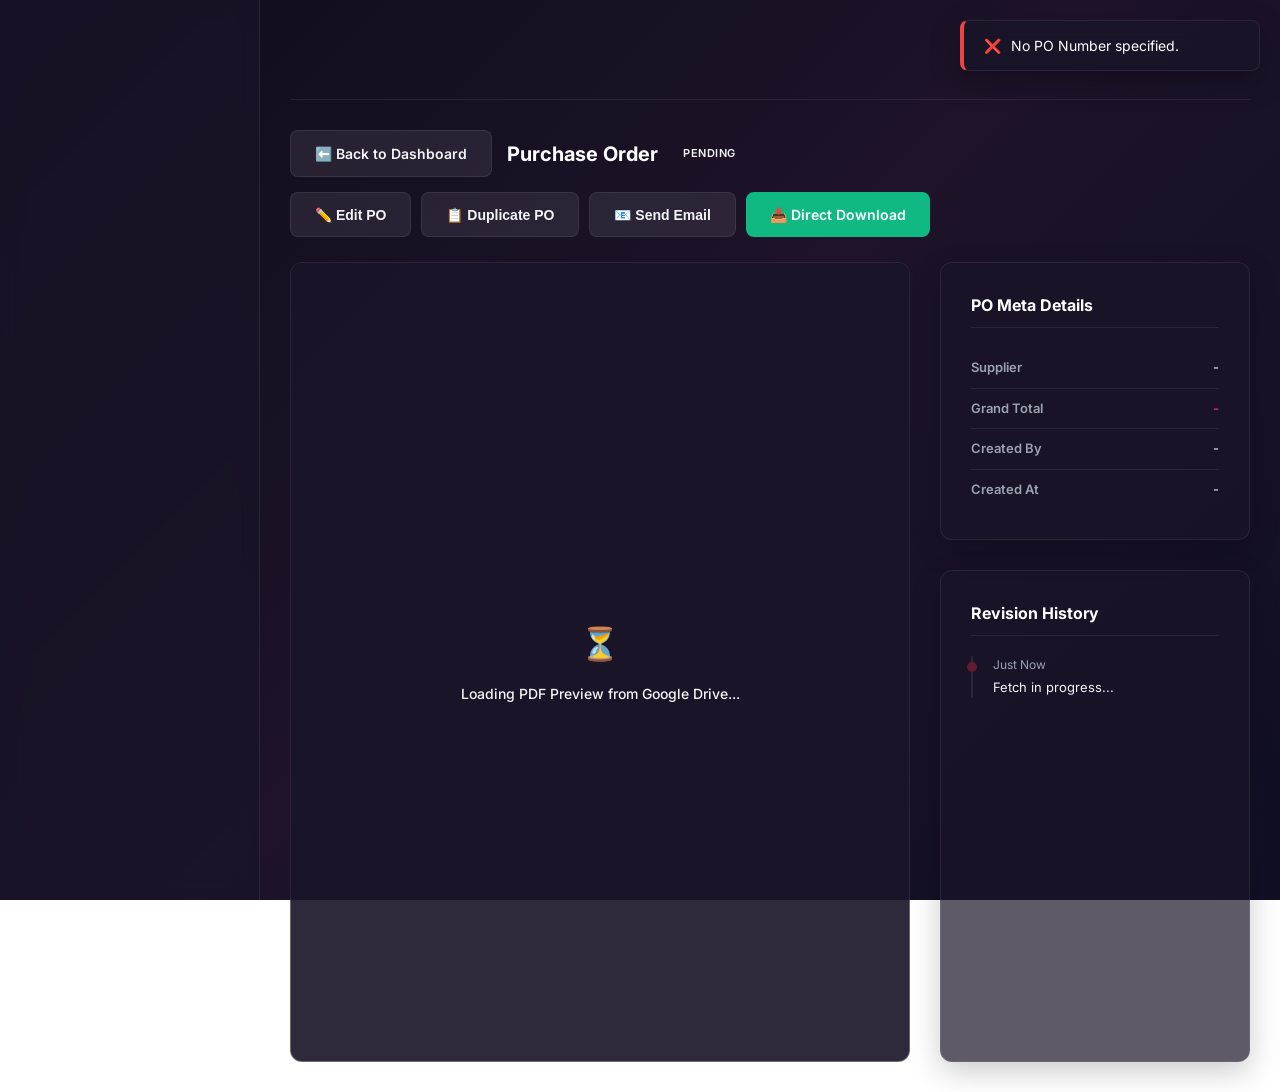
<file: view-po.html>
<!DOCTYPE html>
<html lang="en">
<head>
  <meta charset="UTF-8">
  <meta name="viewport" content="width=device-width, initial-scale=1.0">
  <title>View Purchase Order - POMS</title>
  <link rel="stylesheet" href="assets/css/styles.css">
  <link rel="shortcut icon" href="https://i.imgur.com/gK9RzUp.png" type="image/x-icon">
</head>
<body>

  <div class="app-container">
    <!-- Sidebar -->
    <aside class="sidebar" id="sidebar-container"></aside>

    <!-- Main Content -->
    <main class="main-content">
      <!-- Navbar -->
      <nav class="navbar" id="navbar-container"></nav>

      <!-- Top Buttons Bar -->
      <div style="display: flex; justify-content: space-between; align-items: center; margin-bottom: 25px; flex-wrap: wrap; gap: 15px;">
        <div style="display: flex; align-items: center; gap: 15px;">
          <a href="dashboard.html" class="btn btn-secondary">⬅️ Back to Dashboard</a>
          <h2 style="font-size: 20px; font-weight: 700; color: var(--text-heading);" id="po-title-display">Purchase Order</h2>
          <span class="badge" id="po-status-badge">Pending</span>
        </div>
        
        <div style="display: flex; gap: 10px; flex-wrap: wrap;">
          <!-- Action controls -->
          <button class="btn btn-secondary" id="btn-edit-po">✏️ Edit PO</button>
          <button class="btn btn-secondary" id="btn-duplicate-po">📋 Duplicate PO</button>
          <button class="btn btn-secondary" id="btn-send-email">📧 Send Email</button>
          <a href="#" class="btn btn-success" id="btn-download-pdf" target="_blank">📥 Direct Download</a>
          
          <!-- Status approval workflow -->
          <div id="approval-actions-group" style="display: none; gap: 10px;">
            <button class="btn btn-success" id="btn-approve-po">✔️ Approve</button>
            <button class="btn btn-danger" id="btn-reject-po">❌ Reject</button>
          </div>
        </div>
      </div>

      <!-- Main Columns Grid -->
      <div class="view-grid">
        <!-- Column 1: PDF Viewer Frame -->
        <div class="pdf-preview-box">
          <div id="pdf-loading-overlay" style="position: absolute; top: 0; left: 0; width: 100%; height: 100%; background: var(--panel-bg); display: flex; flex-direction: column; justify-content: center; align-items: center; gap: 15px; z-index: 10;">
            <span class="spinner" style="font-size: 32px;">⏳</span>
            <div style="font-size: 14px; font-weight: 500;">Loading PDF Preview from Google Drive...</div>
          </div>
          <iframe id="pdf-preview-iframe" class="pdf-iframe" src=""></iframe>
        </div>

        <!-- Column 2: PO Details Sidebar -->
        <div style="display: flex; flex-direction: column; gap: 30px;">
          <!-- Metadata Card -->
          <div class="form-section-card" style="margin-bottom: 0;">
            <div class="section-title">PO Meta Details</div>
            <table style="width: 100%; font-size: 13px; border-collapse: collapse; color: var(--text-secondary);">
              <tr style="border-bottom: 1px solid var(--card-border);">
                <td style="padding: 10px 0; font-weight: 600;">Supplier</td>
                <td style="padding: 10px 0; text-align: right; color: #fff;" id="meta-supplier">-</td>
              </tr>
              <tr style="border-bottom: 1px solid var(--card-border);">
                <td style="padding: 10px 0; font-weight: 600;">Grand Total</td>
                <td style="padding: 10px 0; text-align: right; font-weight: 700; color: var(--accent-color);" id="meta-total">-</td>
              </tr>
              <tr style="border-bottom: 1px solid var(--card-border);">
                <td style="padding: 10px 0; font-weight: 600;">Created By</td>
                <td style="padding: 10px 0; text-align: right; color: #fff;" id="meta-created-by">-</td>
              </tr>
              <tr>
                <td style="padding: 10px 0; font-weight: 600;">Created At</td>
                <td style="padding: 10px 0; text-align: right; color: #fff;" id="meta-created-at">-</td>
              </tr>
            </table>
          </div>

          <!-- Revision Timeline -->
          <div class="form-section-card" style="margin-bottom: 0; flex: 1;">
            <div class="section-title">Revision History</div>
            <div class="log-timeline" id="revision-timeline-container">
              <!-- Dynamically populated timeline items -->
              <div class="timeline-item">
                <div class="timeline-date">Just Now</div>
                <div class="timeline-desc">Fetch in progress...</div>
              </div>
            </div>
          </div>
        </div>
      </div>

      <!-- Send Email Modal popup -->
      <div class="modal-overlay" id="email-modal">
        <div class="modal-content">
          <div class="section-title">
            <span>📧 Email Purchase Order PDF</span>
            <button class="btn-icon" id="email-modal-close" style="font-size: 20px;">&times;</button>
          </div>
          <div style="font-size: 13px; color: var(--text-secondary); margin-bottom: 20px;">
            The PDF document will be sent as an attachment. Standard subject and email templates will be used.
          </div>
          <div class="form-group">
            <label for="recipient-email">Recipient Email Address *</label>
            <input type="email" id="recipient-email" class="form-control" placeholder="supplier-email@example.com" required>
          </div>
          <div style="display: flex; gap: 10px; justify-content: flex-end; margin-top: 25px;">
            <button class="btn btn-secondary" id="email-cancel">Cancel</button>
            <button class="btn btn-primary" id="email-send-submit">Send Email</button>
          </div>
        </div>
      </div>
    </main>
  </div>

  <!-- Scripts -->
  <script src="js/config.js"></script>
  <script src="js/auth.js"></script>
  <script src="js/utils.js"></script>
  <script src="js/api.js"></script>
  <script src="js/ui.js"></script>

  <script>
    let currentPoNo = '';
    let poObject = null;

    document.addEventListener('DOMContentLoaded', async () => {
      // 1. Get PO Number
      const urlParams = new URLSearchParams(window.location.search);
      currentPoNo = urlParams.get('id');

      if (!currentPoNo) {
        window.UI.showToast('No PO Number specified.', 'error');
        setTimeout(() => window.location.href = 'dashboard.html', 1500);
        return;
      }

      // 2. Initialize Layout
      await window.UI.initLayout('View PO', `Viewing details for ${currentPoNo}`);
      
      // 3. Load PO details
      await loadPODetails();
      
      // 4. Bind action buttons
      setupActionBindings();
    });

    async function loadPODetails() {
      // 1. Try instant load from sessionStorage cache
      let cached = null;
      try {
        const raw = sessionStorage.getItem('current_po_' + currentPoNo);
        if (raw) cached = JSON.parse(raw);
      } catch (e) {}

      if (cached) {
        poObject = cached;
        populateViewUI(poObject);
      }

      // 2. Fetch fresh data from API
      try {
        const freshData = await window.API.getPO(currentPoNo);
        if (freshData) {
          poObject = freshData;
          populateViewUI(poObject);
        } else if (!cached) {
          window.UI.showToast('Purchase Order not found.', 'error');
          setTimeout(() => window.location.href = 'dashboard.html', 1500);
        }
      } catch (err) {
        if (!cached) {
          window.UI.showToast(`Error fetching PO details: ${err.message}`, 'error');
        }
      }
    }

    function populateViewUI(data) {
      if (!data) return;

      // Title and Status Badge
      document.getElementById('po-title-display').textContent = `Purchase Order (${data.poNo || currentPoNo})`;
      const badge = document.getElementById('po-status-badge');
      badge.textContent = data.status || 'Pending';
      badge.className = 'badge';
      let badgeClass = 'badge-pending';
      if (data.status === 'Approved') badgeClass = 'badge-approved';
      if (data.status === 'Rejected') badgeClass = 'badge-rejected';
      if (data.status === 'Generated') badgeClass = 'badge-generated';
      badge.classList.add(badgeClass);

      // Download link
      const downloadBtn = document.getElementById('btn-download-pdf');
      if (data.directDownloadLink) {
        downloadBtn.href = data.directDownloadLink;
        downloadBtn.removeAttribute('disabled');
        downloadBtn.style.opacity = '1';
      } else {
        downloadBtn.href = '#';
        downloadBtn.style.opacity = '0.5';
        downloadBtn.setAttribute('disabled', 'true');
      }

      // Email modal input default
      const recipientInput = document.getElementById('recipient-email');
      if (recipientInput) recipientInput.value = data.supplierEmail || '';

      // Meta sidebar
      document.getElementById('meta-supplier').textContent = data.supplierName || '-';
      document.getElementById('meta-total').textContent = '₹' + window.UTILS.formatIndianCurrency(data.grandTotal || 0);
      document.getElementById('meta-created-by').textContent = data.createdBy || 'Authorized User';
      document.getElementById('meta-created-at').textContent = window.UTILS.formatDate(data.createdTime || data.timestamp || new Date());

      // PDF Iframe embed
      const overlay = document.getElementById('pdf-loading-overlay');
      if (data.driveStoredUrl) {
        const previewUrl = data.driveStoredUrl.replace('/view?usp=drivesdk', '/preview').replace('/view', '/preview');
        const iframe = document.getElementById('pdf-preview-iframe');
        iframe.src = previewUrl;
        iframe.onload = () => {
          if (overlay) overlay.style.display = 'none';
        };
        // Safety fallback timeout to hide overlay in 2 seconds if iframe onload is blocked by browser
        setTimeout(() => {
          if (overlay) overlay.style.display = 'none';
        }, 2000);
      } else {
        if (overlay) overlay.innerHTML = '⚠️ PDF generated and stored in Drive.';
      }

      // Show/Hide approval workflow actions
      const approvalActionsGroup = document.getElementById('approval-actions-group');
      if (approvalActionsGroup) {
        if (data.status === 'Pending' || data.status === 'Generated') {
          approvalActionsGroup.style.display = 'flex';
        } else {
          approvalActionsGroup.style.display = 'none';
        }
      }

      // Render Revision History Timeline
      renderRevisionHistory();
    }

    function renderRevisionHistory() {
      const container = document.getElementById('revision-timeline-container');
      if (!container) return;

      const history = poObject.revisionHistory || [];
      if (history.length === 0) {
        // Show initial version
        container.innerHTML = `
          <div class="timeline-item">
            <div class="timeline-date">${window.UTILS.formatDate(poObject.timestamp)}</div>
            <div class="timeline-desc"><strong>Revision 0:</strong> Created by ${poObject.createdBy || 'Authorized User'}</div>
          </div>
        `;
        return;
      }

      container.innerHTML = history.map((rev, index) => {
        const formattedDate = window.UTILS.formatDate(rev.timestamp) + ' ' + new Date(rev.timestamp).toLocaleTimeString([], {hour: '2-digit', minute:'2-digit'});
        return `
          <div class="timeline-item">
            <div class="timeline-date">${formattedDate}</div>
            <div class="timeline-desc">
              <strong>Revision ${rev.revision}:</strong> Updated by ${rev.updatedBy || 'Authorized User'}
              ${rev.notes ? `<div style="color: var(--text-muted); font-size: 11px; margin-top: 2px;">Changes: ${rev.notes}</div>` : ''}
            </div>
          </div>
        `;
      }).join('');
    }

    function setupActionBindings() {
      // Edit Button
      document.getElementById('btn-edit-po').addEventListener('click', () => {
        window.location.href = `edit-po.html?id=${encodeURIComponent(currentPoNo)}`;
      });

      // Duplicate Button
      document.getElementById('btn-duplicate-po').addEventListener('click', async () => {
        window.UI.showToast('Duplicating PO data...', 'info');
        try {
          const cloneData = {...poObject};
          delete cloneData.poNo;
          delete cloneData.id;
          delete cloneData.timestamp;
          delete cloneData.createdTime;
          delete cloneData.revisionHistory;
          delete cloneData.status;
          delete cloneData.driveStoredUrl;
          delete cloneData.directDownloadLink;
          
          sessionStorage.setItem('duplicate_po', JSON.stringify(cloneData));
          window.location.href = 'create-po.html?duplicate=1';
        } catch (err) {
          window.UI.showToast('Duplication load failed.', 'error');
        }
      });

      // Email Trigger Modal
      const emailModal = document.getElementById('email-modal');
      document.getElementById('btn-send-email').addEventListener('click', () => {
        emailModal.style.display = 'flex';
      });

      document.getElementById('email-modal-close').addEventListener('click', () => { emailModal.style.display = 'none'; });
      document.getElementById('email-cancel').addEventListener('click', () => { emailModal.style.display = 'none'; });

      document.getElementById('email-send-submit').addEventListener('click', async () => {
        const emailInput = document.getElementById('recipient-email').value.trim();
        if (!emailInput) {
          window.UI.showToast('Please enter an email address.', 'error');
          return;
        }

        const sendBtn = document.getElementById('email-send-submit');
        window.UI.showLoader(sendBtn, 'Sending...');

        try {
          await window.API.sendPOEmail(currentPoNo, emailInput);
          window.UI.showToast(`Purchase Order emailed to ${emailInput} successfully!`, 'success');
          emailModal.style.display = 'none';
        } catch (err) {
          window.UI.showToast(err.message || 'Failed to send email.', 'error');
        } finally {
          window.UI.hideLoader(sendBtn, 'Send Email');
        }
      });

      // Approve / Reject
      document.getElementById('btn-approve-po').addEventListener('click', () => updateStatus('Approved'));
      document.getElementById('btn-reject-po').addEventListener('click', () => updateStatus('Rejected'));
    }

    async function updateStatus(newStatus) {
      if (!confirm(`Are you sure you want to change the status of this Purchase Order to ${newStatus}?`)) {
        return;
      }

      window.UI.showToast(`Updating status to ${newStatus}...`, 'info');
      try {
        const updatedPo = {...poObject, status: newStatus, updatedBy: window.CONFIG.USER_EMAIL};
        await window.API.updatePO(currentPoNo, updatedPo);
        window.UI.showToast(`Purchase Order ${newStatus}!`, 'success');
        
        // Reload details
        document.getElementById('pdf-loading-overlay').style.display = 'flex';
        await loadPODetails();
      } catch (err) {
        window.UI.showToast(`Failed to update status: ${err.message}`, 'error');
      }
    }
  </script>
</body>
</html>
</file>
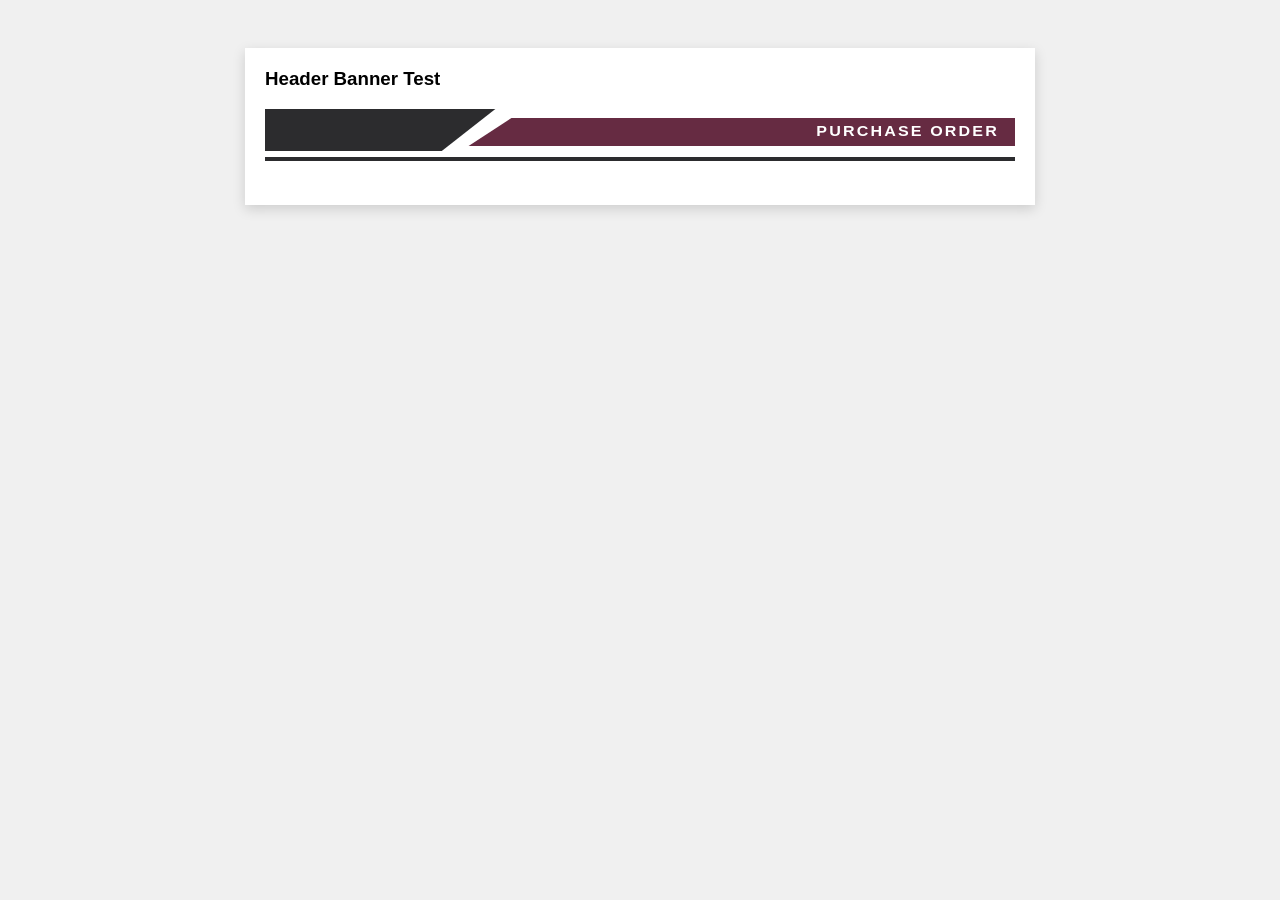
<file: scratch/header_preview.html>
<!DOCTYPE html>
<html>
<head>
  <meta charset="utf-8">
  <style>
    body {
      background: #f0f0f0;
      padding: 40px;
      font-family: Arial, sans-serif;
    }
    .paper {
      background: #ffffff;
      width: 750px;
      padding: 20px;
      box-shadow: 0 4px 12px rgba(0,0,0,0.15);
      margin: 0 auto;
    }
  </style>
</head>
<body>
  <div class="paper">
    <h3 style="margin-top:0;">Header Banner Test</h3>
    
    <!-- SVG Header Banner matching user's screenshot EXACTLY -->
    <div style="width: 100%; margin-bottom: 20px;">
      <svg width="100%" height="52" viewBox="0 0 700 52" preserveAspectRatio="none" xmlns="http://www.w3.org/2000/svg">
        <!-- Bottom full-width accent line -->
        <rect x="0" y="48" width="700" height="4" fill="#2C2C2E" />

        <!-- Dark Left Container for Logo -->
        <polygon points="0,0 215,0 165,42 0,42" fill="#2C2C2E" />

        <!-- Deep Maroon Horizontal Bar -->
        <polygon points="230,9 700,9 700,37 190,37" fill="#662B42" />

        <!-- Purchase Order Text -->
        <text x="685" y="27" fill="#FFFFFF" font-family="'Helvetica Neue', Arial, sans-serif" font-size="15" font-weight="bold" letter-spacing="2" text-anchor="end">PURCHASE ORDER</text>
      </svg>
    </div>

  </div>
</body>
</html>
</file>
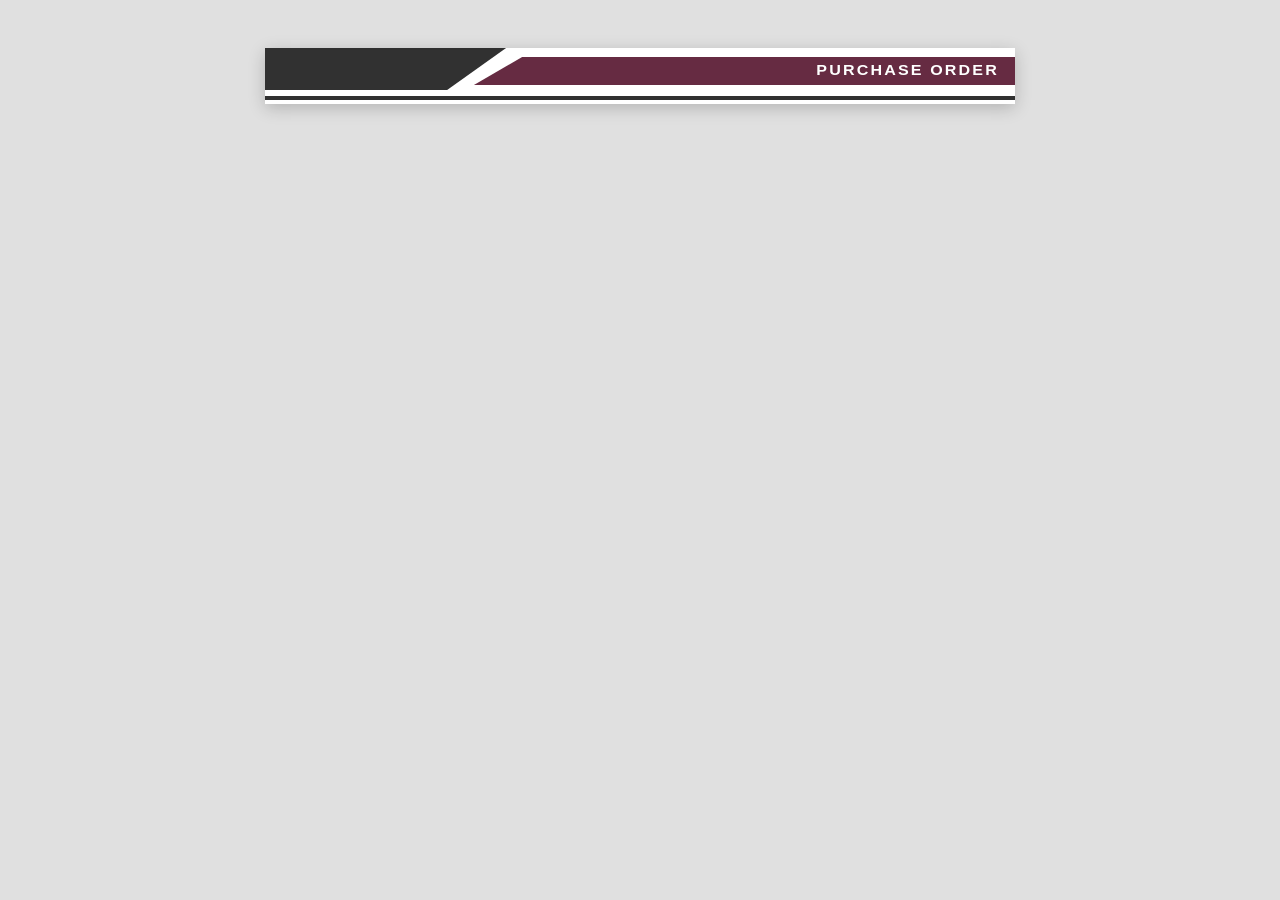
<file: scratch/header_preview_dicto.html>
<!DOCTYPE html>
<html>
<head>
  <meta charset="utf-8">
  <style>
    body {
      background: #e0e0e0;
      padding: 40px;
      font-family: Arial, sans-serif;
    }
    .paper {
      background: #ffffff;
      width: 750px;
      padding: 0px;
      box-shadow: 0 4px 16px rgba(0,0,0,0.2);
      margin: 0 auto;
    }
  </style>
</head>
<body>
  <div class="paper">
    
    <!-- Top Header Banner matching user reference image 100% EXACTLY -->
    <div style="width: 100%; margin-bottom: 0px;">
      <svg width="100%" height="52" viewBox="0 0 700 52" preserveAspectRatio="none" xmlns="http://www.w3.org/2000/svg" xmlns:xlink="http://www.w3.org/1999/xlink">
        <!-- Full-width Bottom Accent Line -->
        <rect x="0" y="48" width="700" height="4" fill="#313131" />

        <!-- Dark Left Container for Logo -->
        <polygon points="0,0 225,0 170,42 0,42" fill="#313131" />

        <!-- Deep Maroon Horizontal Bar -->
        <polygon points="240,9 700,9 700,37 195,37" fill="#662B42" />

        <!-- Purchase Order Text -->
        <text x="685" y="27" fill="#FFFFFF" font-family="'Helvetica Neue', Arial, sans-serif" font-size="15" font-weight="bold" letter-spacing="2" text-anchor="end">PURCHASE ORDER</text>
      </svg>
    </div>

  </div>
</body>
</html>
</file>
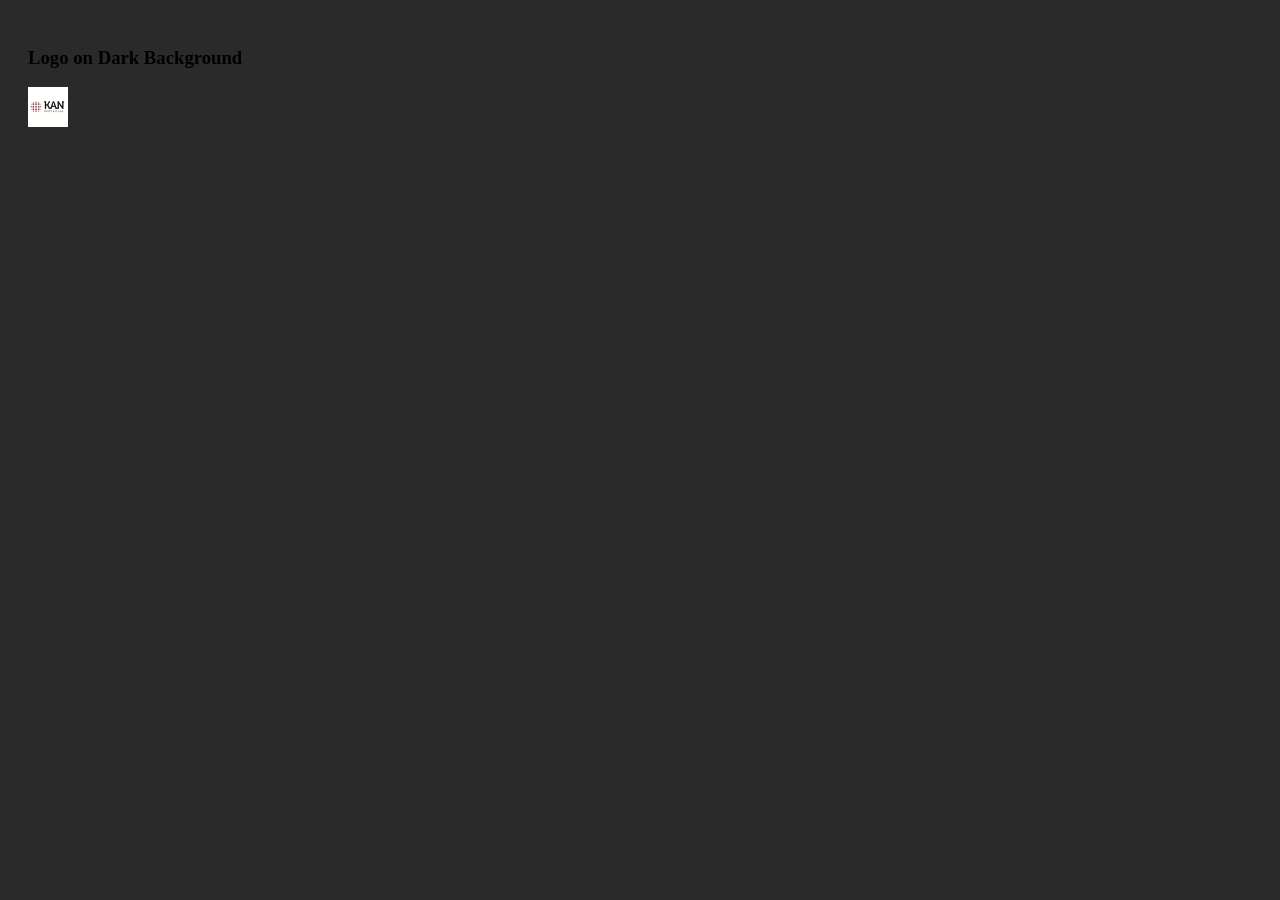
<file: scratch/test_logo.html>
<!DOCTYPE html>
<html>
<body style="background:#2A2A2B; padding:20px;">
  <h3>Logo on Dark Background</h3>
  <img src="[data-uri]" style="height: 40px;" />
</body>
</html>
</file>
<file: assets/css/styles.css>
/* Purchase Order Management System (POMS) Stylesheet */
@import url('https://fonts.googleapis.com/css2?family=Inter:wght@300;400;500;600;700;800&display=swap');

:root {
  --font-family: 'Inter', sans-serif;
  
  /* Color Palette - Premium Plum & Slate */
  --primary-color: #631B32; /* Rich Burgundy/Plum from KAN logo */
  --primary-hover: #481123;
  --secondary-color: #2F3E46;
  --accent-color: #d12a5e;
  
  --bg-gradient: linear-gradient(135deg, #0f0c1b 0%, #1e1329 50%, #100f24 100%);
  --panel-bg: rgba(26, 21, 41, 0.7);
  --card-bg: rgba(255, 255, 255, 0.03);
  --card-border: rgba(255, 255, 255, 0.08);
  --card-hover-border: rgba(255, 255, 255, 0.15);
  
  --text-primary: #f3f4f6;
  --text-secondary: #9ca3af;
  --text-muted: #6b7280;
  --text-heading: #ffffff;
  
  --input-bg: rgba(255, 255, 255, 0.05);
  --input-bg-focus: rgba(255, 255, 255, 0.08);
  --input-color: #ffffff;
  --input-border: rgba(255, 255, 255, 0.08);
  
  --success: #10b981;
  --warning: #f59e0b;
  --danger: #ef4444;
  --info: #3b82f6;
  
  --sidebar-width: 260px;
  --navbar-height: 70px;
  --border-radius: 12px;
  --transition: all 0.3s cubic-bezier(0.4, 0, 0.2, 1);
}

.light-theme {
  --bg-gradient: linear-gradient(135deg, #f0f2f5 0%, #e4e8eb 50%, #dbe1e6 100%);
  --panel-bg: rgba(255, 255, 255, 0.75);
  --card-bg: rgba(0, 0, 0, 0.015);
  --card-border: rgba(0, 0, 0, 0.08);
  --card-hover-border: rgba(0, 0, 0, 0.15);
  
  --text-primary: #1f2937; /* Dark Slate Gray */
  --text-secondary: #4b5563; /* Medium Gray */
  --text-muted: #6b7280; /* Light Gray */
  --text-heading: #111827; /* Near Black */
  
  --input-bg: rgba(255, 255, 255, 0.95);
  --input-bg-focus: #ffffff;
  --input-color: #1f2937;
  --input-border: rgba(0, 0, 0, 0.12);
  
  --secondary-color: #e5e7eb;
}

/* Base resets */
* {
  margin: 0;
  padding: 0;
  box-sizing: border-box;
}

body {
  font-family: var(--font-family);
  background: var(--bg-gradient);
  color: var(--text-primary);
  min-height: 100vh;
  overflow-x: hidden;
  line-height: 1.5;
  background-attachment: fixed;
}

/* Scrollbars */
::-webkit-scrollbar {
  width: 8px;
  height: 8px;
}
::-webkit-scrollbar-track {
  background: rgba(0, 0, 0, 0.2);
}
::-webkit-scrollbar-thumb {
  background: rgba(255, 255, 255, 0.1);
  border-radius: 4px;
}
::-webkit-scrollbar-thumb:hover {
  background: rgba(255, 255, 255, 0.2);
}

/* Portal Login Style */
.login-container {
  display: flex;
  justify-content: center;
  align-items: center;
  min-height: 100vh;
  padding: 20px;
}

.login-card {
  background: var(--panel-bg);
  backdrop-filter: blur(20px);
  -webkit-backdrop-filter: blur(20px);
  border: 1px solid var(--card-border);
  padding: 40px;
  border-radius: 20px;
  width: 100%;
  max-width: 480px;
  box-shadow: 0 20px 40px rgba(0, 0, 0, 0.4);
  text-align: center;
  position: relative;
  overflow: hidden;
}

.login-card::before {
  content: '';
  position: absolute;
  top: -50%;
  left: -50%;
  width: 200%;
  height: 200%;
  background: radial-gradient(circle, rgba(99, 27, 50, 0.15) 0%, transparent 60%);
  pointer-events: none;
}

.logo-header {
  margin-bottom: 30px;
}

.logo-header img {
  height: 60px;
  margin-bottom: 10px;
}

.logo-title {
  font-size: 24px;
  font-weight: 800;
  letter-spacing: 1px;
  color: var(--text-heading);
  text-transform: uppercase;
}

.logo-subtitle {
  font-size: 13px;
  color: var(--text-secondary);
  letter-spacing: 2px;
  text-transform: uppercase;
}

.form-group {
  margin-bottom: 20px;
  text-align: left;
}

.form-group label {
  display: block;
  font-size: 13px;
  font-weight: 600;
  margin-bottom: 8px;
  color: var(--text-secondary);
  text-transform: uppercase;
  letter-spacing: 0.5px;
}

.form-control {
  width: 100%;
  padding: 12px 16px;
  font-size: 14px;
  background: var(--input-bg);
  border: 1px solid var(--input-border);
  border-radius: 8px;
  color: var(--input-color);
  transition: var(--transition);
}

.form-control:focus {
  outline: none;
  border-color: var(--primary-color);
  background: var(--input-bg-focus);
  box-shadow: 0 0 10px rgba(99, 27, 50, 0.2);
}

textarea.form-control {
  min-height: 100px;
  resize: vertical;
}

.btn {
  display: inline-flex;
  align-items: center;
  justify-content: center;
  padding: 12px 24px;
  font-size: 14px;
  font-weight: 600;
  border-radius: 8px;
  border: none;
  cursor: pointer;
  transition: var(--transition);
  gap: 8px;
  text-decoration: none;
}

.btn-primary {
  background: var(--primary-color);
  color: #fff;
}

.btn-primary:hover {
  background: var(--primary-hover);
  transform: translateY(-2px);
  box-shadow: 0 5px 15px rgba(99, 27, 50, 0.3);
}

.btn-secondary {
  background: rgba(255, 255, 255, 0.08);
  color: var(--text-primary);
  border: 1px solid var(--card-border);
}

.btn-secondary:hover {
  background: rgba(255, 255, 255, 0.15);
  border-color: var(--card-hover-border);
}

.btn-danger {
  background: var(--danger);
  color: #fff;
}

.btn-danger:hover {
  background: #c53030;
  box-shadow: 0 5px 15px rgba(239, 68, 68, 0.3);
  transform: translateY(-2px);
}

.btn-success {
  background: var(--success);
  color: #fff;
}

.btn-success:hover {
  background: #047857;
  box-shadow: 0 5px 15px rgba(16, 185, 129, 0.3);
  transform: translateY(-2px);
}

.btn-sm {
  padding: 6px 12px;
  font-size: 12px;
  border-radius: 6px;
}

.btn-block {
  width: 100%;
}

/* Layout Grid */
.app-container {
  display: flex;
  min-height: 100vh;
}

/* Sidebar */
.sidebar {
  width: var(--sidebar-width);
  background: var(--panel-bg);
  backdrop-filter: blur(10px);
  -webkit-backdrop-filter: blur(10px);
  border-right: 1px solid var(--card-border);
  padding: 30px 20px;
  display: flex;
  flex-direction: column;
  position: fixed;
  height: 100vh;
  z-index: 100;
  transition: var(--transition);
}

.sidebar-logo {
  display: flex;
  align-items: center;
  gap: 12px;
  margin-bottom: 40px;
  padding-left: 10px;
}

.sidebar-logo img {
  height: 36px;
}

.sidebar-logo span {
  font-weight: 800;
  font-size: 16px;
  color: var(--text-heading);
  letter-spacing: 1px;
}

.sidebar-menu {
  list-style: none;
  display: flex;
  flex-direction: column;
  gap: 10px;
}

.sidebar-link {
  display: flex;
  align-items: center;
  gap: 15px;
  padding: 12px 15px;
  color: var(--text-secondary);
  text-decoration: none;
  font-weight: 500;
  border-radius: 8px;
  transition: var(--transition);
}

.sidebar-link:hover, .sidebar-link.active {
  color: var(--text-heading);
  background: rgba(255, 255, 255, 0.05);
}

.sidebar-link.active {
  background: rgba(99, 27, 50, 0.2);
  border: 1px solid rgba(99, 27, 50, 0.4);
  color: var(--text-heading);
}

.sidebar-footer {
  margin-top: auto;
  padding-top: 20px;
  border-top: 1px solid var(--card-border);
}

/* Main Content Area */
.main-content {
  flex: 1;
  margin-left: var(--sidebar-width);
  padding: 30px;
  min-height: 100vh;
  display: flex;
  flex-direction: column;
}

/* Navbar */
.navbar {
  height: var(--navbar-height);
  display: flex;
  justify-content: space-between;
  align-items: center;
  margin-bottom: 30px;
  border-bottom: 1px solid var(--card-border);
  padding-bottom: 20px;
}

.page-title h1 {
  font-size: 24px;
  font-weight: 700;
  color: var(--text-heading);
}

.page-title p {
  font-size: 13px;
  color: var(--text-secondary);
}

.user-profile-menu {
  display: flex;
  align-items: center;
  gap: 15px;
}

.user-avatar {
  width: 40px;
  height: 40px;
  border-radius: 50%;
  background: var(--primary-color);
  display: flex;
  align-items: center;
  justify-content: center;
  font-weight: bold;
  color: white;
  border: 2px solid var(--card-border);
}

/* Dashboard Cards */
.metrics-grid {
  display: grid;
  grid-template-columns: repeat(auto-fit, minmax(220px, 1fr));
  gap: 20px;
  margin-bottom: 30px;
}

.metric-card {
  background: var(--panel-bg);
  backdrop-filter: blur(10px);
  -webkit-backdrop-filter: blur(10px);
  border: 1px solid var(--card-border);
  padding: 24px;
  border-radius: var(--border-radius);
  position: relative;
  overflow: hidden;
  transition: var(--transition);
}

.metric-card:hover {
  transform: translateY(-5px);
  border-color: var(--card-hover-border);
}

.metric-title {
  font-size: 13px;
  font-weight: 600;
  color: var(--text-secondary);
  text-transform: uppercase;
  letter-spacing: 0.5px;
  margin-bottom: 8px;
}

.metric-value {
  font-size: 28px;
  font-weight: 700;
  color: var(--text-heading);
  line-height: 1.2;
}

.metric-icon {
  position: absolute;
  right: 20px;
  bottom: 20px;
  font-size: 40px;
  opacity: 0.05;
  color: var(--text-heading);
}

/* Filters and Search Panel */
.controls-panel {
  background: var(--panel-bg);
  border: 1px solid var(--card-border);
  border-radius: var(--border-radius);
  padding: 20px;
  margin-bottom: 30px;
  display: flex;
  flex-wrap: wrap;
  gap: 15px;
  align-items: center;
}

.search-input-wrapper {
  position: relative;
  flex: 1;
  min-width: 250px;
}

.search-input-wrapper input {
  padding-left: 40px;
}

.search-input-wrapper::before {
  content: '🔍';
  position: absolute;
  left: 15px;
  top: 50%;
  transform: translateY(-50%);
  color: var(--text-muted);
  font-size: 14px;
}

.filter-group {
  display: flex;
  align-items: center;
  gap: 10px;
}

.filter-group select, .filter-group input {
  padding: 10px 15px;
  font-size: 13px;
  border-radius: 8px;
  background: var(--input-bg);
  border: 1px solid var(--input-border);
  color: var(--input-color);
}

/* PO Table Styles */
.table-container {
  background: var(--panel-bg);
  border: 1px solid var(--card-border);
  border-radius: var(--border-radius);
  overflow-x: auto;
  box-shadow: 0 10px 30px rgba(0, 0, 0, 0.2);
}

.po-table {
  width: 100%;
  border-collapse: collapse;
  text-align: left;
}

.po-table th {
  background: rgba(255, 255, 255, 0.02);
  padding: 16px 20px;
  font-size: 12px;
  font-weight: 600;
  text-transform: uppercase;
  color: var(--text-secondary);
  border-bottom: 1px solid var(--card-border);
  letter-spacing: 0.5px;
}

.po-table td {
  padding: 16px 20px;
  font-size: 14px;
  color: var(--text-primary);
  border-bottom: 1px solid rgba(255, 255, 255, 0.04);
}

.po-table tr:hover {
  background: rgba(255, 255, 255, 0.01);
}

/* Status Badges */
.badge {
  display: inline-flex;
  padding: 4px 10px;
  font-size: 11px;
  font-weight: 600;
  border-radius: 50px;
  text-transform: uppercase;
  letter-spacing: 0.5px;
}

.badge-pending {
  background: rgba(245, 158, 11, 0.15);
  color: var(--warning);
  border: 1px solid rgba(245, 158, 11, 0.3);
}

.badge-approved {
  background: rgba(16, 185, 129, 0.15);
  color: var(--success);
  border: 1px solid rgba(16, 185, 129, 0.3);
}

.badge-rejected {
  background: rgba(239, 68, 68, 0.15);
  color: var(--danger);
  border: 1px solid rgba(239, 68, 68, 0.3);
}

.badge-generated {
  background: rgba(59, 130, 246, 0.15);
  color: var(--info);
  border: 1px solid rgba(59, 130, 246, 0.3);
}

/* PO Form Sections */
.form-section-card {
  background: var(--panel-bg);
  border: 1px solid var(--card-border);
  border-radius: var(--border-radius);
  padding: 30px;
  margin-bottom: 30px;
  box-shadow: 0 10px 30px rgba(0, 0, 0, 0.2);
}

.section-title {
  font-size: 16px;
  font-weight: 700;
  color: var(--text-heading);
  margin-bottom: 20px;
  padding-bottom: 10px;
  border-bottom: 1px solid var(--card-border);
  display: flex;
  justify-content: space-between;
  align-items: center;
}

.form-grid {
  display: grid;
  grid-template-columns: repeat(auto-fit, minmax(220px, 1fr));
  gap: 20px;
}

/* Dynamic Product Table in Form */
.product-form-table {
  width: 100%;
  border-collapse: collapse;
  margin-bottom: 15px;
}

.product-form-table th {
  padding: 12px;
  text-align: left;
  font-size: 12px;
  color: var(--text-secondary);
  border-bottom: 1px solid var(--card-border);
  font-weight: 600;
  text-transform: uppercase;
}

.product-form-table td {
  padding: 10px 6px;
  border-bottom: 1px solid rgba(255, 255, 255, 0.04);
}

/* Row Action Buttons */
.row-actions {
  display: flex;
  gap: 5px;
  justify-content: flex-end;
}

.btn-icon {
  background: transparent;
  border: none;
  cursor: pointer;
  font-size: 16px;
  padding: 5px;
  color: var(--text-secondary);
  border-radius: 4px;
  transition: var(--transition);
}

.btn-icon:hover {
  background: rgba(255, 255, 255, 0.08);
  color: #fff;
}

.btn-icon.delete:hover {
  color: var(--danger);
  background: rgba(239, 68, 68, 0.1);
}

/* Charges Calculations Layout */
.charges-container {
  display: grid;
  grid-template-columns: 1fr 1fr;
  gap: 40px;
}

@media (max-width: 768px) {
  .charges-container {
    grid-template-columns: 1fr;
  }
}

.charges-inputs {
  display: grid;
  grid-template-columns: repeat(auto-fit, minmax(180px, 1fr));
  gap: 15px;
}

.charges-summary {
  background: rgba(255, 255, 255, 0.02);
  border-radius: 8px;
  padding: 20px;
  border: 1px solid var(--card-border);
  display: flex;
  flex-direction: column;
  gap: 12px;
}

.summary-row {
  display: flex;
  justify-content: space-between;
  font-size: 14px;
}

.summary-row.grand-total {
  font-size: 18px;
  font-weight: 700;
  border-top: 1px solid var(--card-border);
  padding-top: 12px;
  color: var(--accent-color);
}

.amount-words-box {
  margin-top: 15px;
  background: rgba(99, 27, 50, 0.1);
  border: 1px dashed rgba(99, 27, 50, 0.3);
  padding: 12px;
  border-radius: 6px;
  font-size: 13px;
  font-weight: 500;
  color: #fff;
}

/* Page Frame/Skeleton Loader */
.skeleton-line {
  height: 15px;
  background: linear-gradient(90deg, rgba(255,255,255,0.03) 25%, rgba(255,255,255,0.08) 50%, rgba(255,255,255,0.03) 75%);
  background-size: 200% 100%;
  animation: loading 1.5s infinite;
  border-radius: 4px;
  margin-bottom: 10px;
}

.skeleton-title {
  width: 50%;
  height: 24px;
  margin-bottom: 20px;
}

@keyframes loading {
  0% { background-position: 200% 0; }
  100% { background-position: -200% 0; }
}

/* Dynamic Toasts */
.toast-container {
  position: fixed;
  top: 20px;
  right: 20px;
  z-index: 1000;
  display: flex;
  flex-direction: column;
  gap: 10px;
}

.toast {
  background: rgba(26, 21, 41, 0.95);
  backdrop-filter: blur(10px);
  border: 1px solid var(--card-border);
  color: #fff;
  padding: 14px 20px;
  border-radius: 8px;
  box-shadow: 0 10px 30px rgba(0, 0, 0, 0.3);
  font-size: 14px;
  display: flex;
  align-items: center;
  gap: 10px;
  min-width: 300px;
  transform: translateX(120%);
  animation: slideIn 0.3s forwards cubic-bezier(0.18, 0.89, 0.32, 1.28);
}

.toast.success { border-left: 4px solid var(--success); }
.toast.error { border-left: 4px solid var(--danger); }
.toast.warning { border-left: 4px solid var(--warning); }
.toast.info { border-left: 4px solid var(--info); }

@keyframes slideIn {
  to { transform: translateX(0); }
}

/* View PO Detail Styles */
.view-grid {
  display: grid;
  grid-template-columns: 2fr 1fr;
  gap: 30px;
}

@media (max-width: 992px) {
  .view-grid {
    grid-template-columns: 1fr;
  }
}

.pdf-preview-box {
  background: var(--panel-bg);
  border: 1px solid var(--card-border);
  border-radius: var(--border-radius);
  overflow: hidden;
  height: 800px;
  position: relative;
}

.pdf-iframe {
  width: 100%;
  height: 100%;
  border: none;
}

.log-timeline {
  display: flex;
  flex-direction: column;
  gap: 15px;
  margin-top: 15px;
}

.timeline-item {
  border-left: 2px solid var(--card-border);
  padding-left: 20px;
  position: relative;
}

.timeline-item::before {
  content: '';
  width: 10px;
  height: 10px;
  border-radius: 50%;
  background: var(--primary-color);
  position: absolute;
  left: -6px;
  top: 6px;
}

.timeline-date {
  font-size: 12px;
  color: var(--text-secondary);
}

.timeline-desc {
  font-size: 13px;
  color: var(--text-primary);
  margin-top: 4px;
}

/* Form Settings Overlay / Modal */
.modal-overlay {
  position: fixed;
  top: 0;
  left: 0;
  width: 100%;
  height: 100%;
  background: rgba(0, 0, 0, 0.7);
  backdrop-filter: blur(5px);
  display: none;
  justify-content: center;
  align-items: center;
  z-index: 1000;
}

.modal-content {
  background: rgba(26, 21, 41, 0.95);
  border: 1px solid var(--card-border);
  border-radius: 16px;
  padding: 30px;
  width: 90%;
  max-width: 500px;
  box-shadow: 0 20px 40px rgba(0, 0, 0, 0.5);
  position: relative;
}

/* Settings Form elements */
.settings-note {
  font-size: 12px;
  color: var(--text-secondary);
  background: rgba(255, 255, 255, 0.02);
  padding: 10px;
  border-radius: 6px;
  border-left: 3px solid var(--primary-color);
  margin-bottom: 20px;
}
</file>
